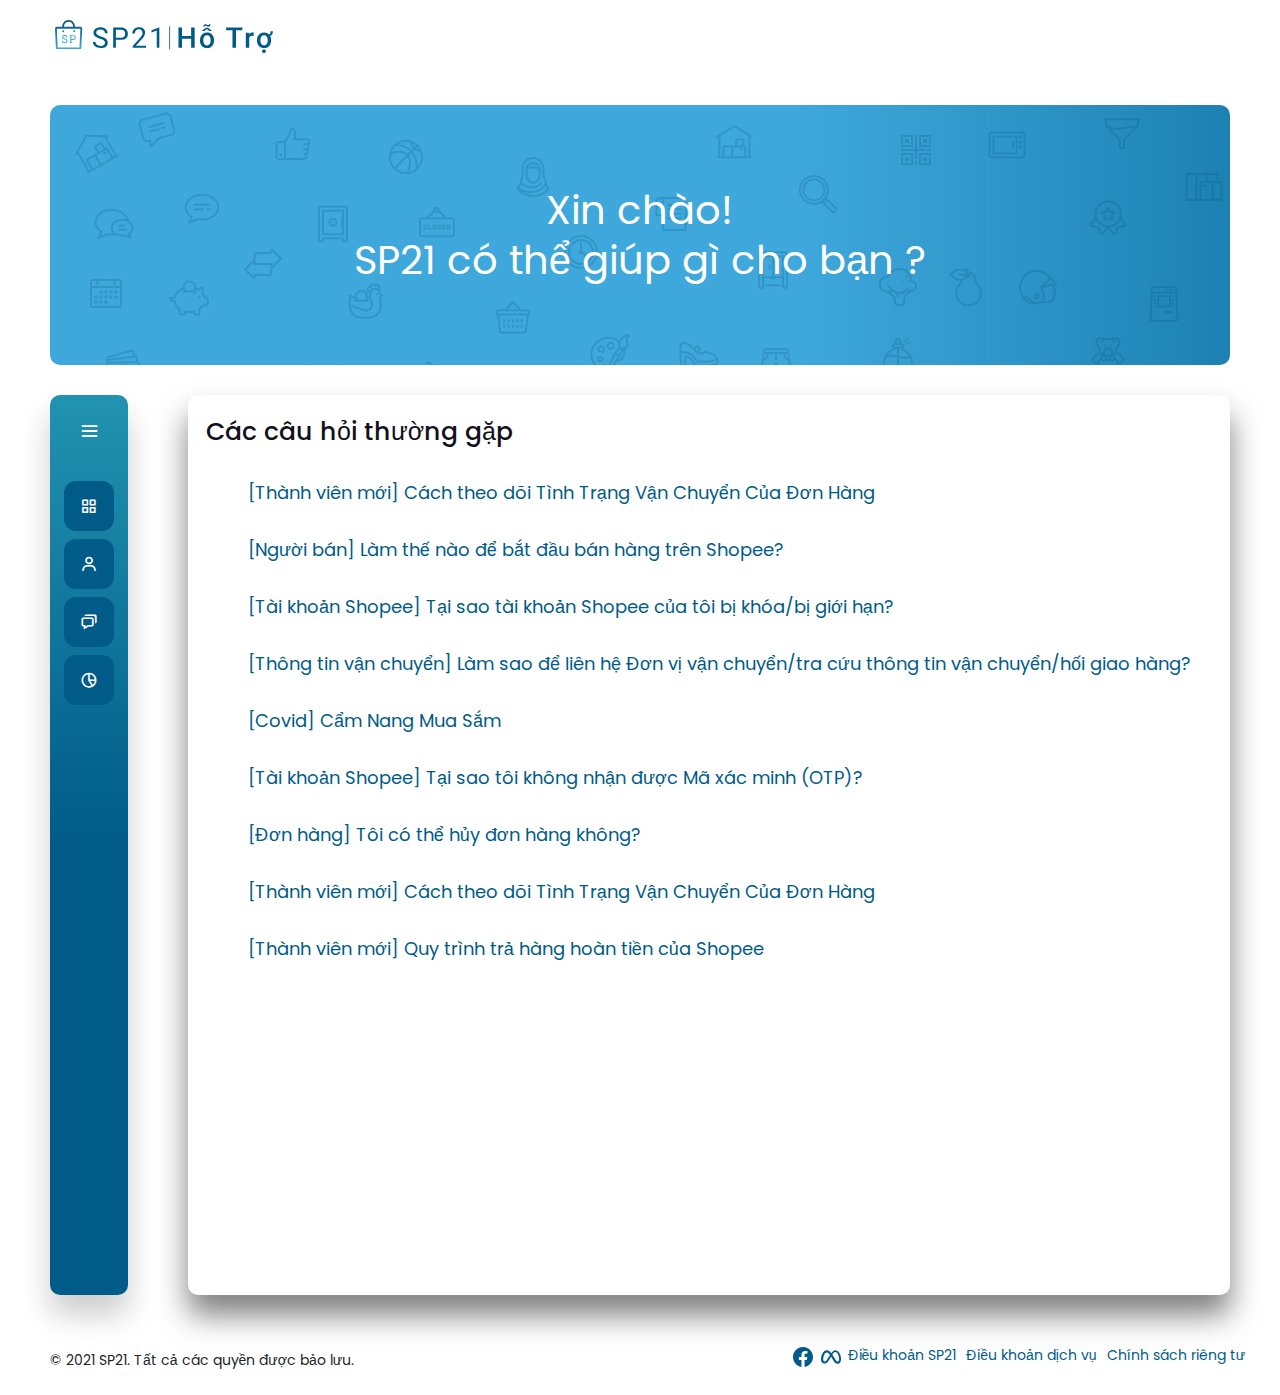
<file: index.html>
<!DOCTYPE html>
<html lang="en">
<head>
    <meta charset="UTF-8">
    <meta http-equiv="X-UA-Compatible" content="IE=edge">
    <meta name="viewport" content="width=device-width, initial-scale=1.0">
    <link rel="stylesheet" href="https://maxcdn.bootstrapcdn.com/bootstrap/4.0.0/css/bootstrap.min.css" integrity="sha384-Gn5384xqQ1aoWXA+058RXPxPg6fy4IWvTNh0E263XmFcJlSAwiGgFAW/dAiS6JXm" crossorigin="anonymous">
    <script src="https://code.jquery.com/jquery-3.2.1.slim.min.js" integrity="sha384-KJ3o2DKtIkvYIK3UENzmM7KCkRr/rE9/Qpg6aAZGJwFDMVNA/GpGFF93hXpG5KkN" crossorigin="anonymous"></script>
<script src="https://cdnjs.cloudflare.com/ajax/libs/popper.js/1.12.9/umd/popper.min.js" integrity="sha384-ApNbgh9B+Y1QKtv3Rn7W3mgPxhU9K/ScQsAP7hUibX39j7fakFPskvXusvfa0b4Q" crossorigin="anonymous"></script>
<script src="https://maxcdn.bootstrapcdn.com/bootstrap/4.0.0/js/bootstrap.min.js" integrity="sha384-JZR6Spejh4U02d8jOt6vLEHfe/JQGiRRSQQxSfFWpi1MquVdAyjUar5+76PVCmYl" crossorigin="anonymous"></script>
<link href='https://unpkg.com/boxicons@2.0.7/css/boxicons.min.css' rel='stylesheet'>
 <!-- Icons font CSS-->
 <link href="vendor/mdi-font/css/material-design-iconic-font.min.css" rel="stylesheet" media="all">
 <link href="vendor/font-awesome-4.7/css/font-awesome.min.css" rel="stylesheet" media="all">
 <!-- Font special for pages-->
 <link href="https://fonts.googleapis.com/css?family=Poppins:100,100i,200,200i,300,300i,400,400i,500,500i,600,600i,700,700i,800,800i,900,900i" rel="stylesheet">

 <!-- Vendor CSS-->
 <link href="vendor/select2/select2.min.css" rel="stylesheet" media="all">
 <link href="vendor/datepicker/daterangepicker.css" rel="stylesheet" media="all">
        <!-- Main CSS-->
        <link href="css/main.css" rel="stylesheet" media="all">
    <title>SP21</title>
    <style>
        @import url('https://fonts.googleapis.com/css2?family=Poppins:wght@200;300;400;500;600;700&display=swap');
*{
  margin: 0;
  padding: 0;
  box-sizing: border-box;
  font-family: "Poppins" , sans-serif;
}

/* Header */
header .logo{
    padding: 20px 0 20px 5px;
    display: flex;
}
.logo img {
    width:80%;
}
/* ============ */
/* NAV */
nav{
    margin: 30px 0;
    padding: 0 50px 0 50px;
}
.banner {
    background-image: url('./Group 49.svg');
    background-repeat: no-repeat;
    padding: 80px 0;
    text-align: center;
    border-radius:10px;
}
.banner h1 {
    font-size: 40px;
    margin : auto;
    color: #fff;
    line-height:50px;
}
/*  */
.sidebar{
  left: 0;
  top: 0;
  width: 78px;
  background: rgb(0,91,137);
  background: linear-gradient(0deg, rgba(0,91,137,1) 50%, rgba(33,147,176,1) 100%);
  padding: 6px 14px;
  transition: all 0.5s ease;
  border-radius: 10px;
  box-shadow: rgba(0, 0, 0, 0.2) 0px 20px 30px;
}
.sidebar.open{
  width: 250px;
}
.contain{
    padding: 0 30px 0 50px;
}
.sidebar .logo-details{
  height: 60px;
  display: flex;
  align-items: center;
  position: relative;
}
.sidebar .logo-details .icon{
  opacity: 0;
  transition: all 0.5s ease;
}
.sidebar .logo-details .logo_name{
  color: #fff;
  font-size: 20px;
  font-weight: 600;
  opacity: 0;
  transition: all 0.5s ease;
}
.sidebar.open .logo-details .icon,
.sidebar.open .logo-details .logo_name{
  opacity: 1;
}
.sidebar .logo-details #btn{
  position: absolute;
  top: 50%;
  right: 0;
  transform: translateY(-50%);
  font-size: 22px;
  transition: all 0.4s ease;
  font-size: 23px;
  text-align: center;
  cursor: pointer;
  transition: all 0.5s ease;
}
.sidebar.open .logo-details #btn{
  text-align: right;
}
.sidebar i{
  color: #fff;
  height: 60px;
  min-width: 50px;
  font-size: 28px;
  text-align: center;
  line-height: 60px;
}
.sidebar .nav-list{
  margin-top: 20px;
  height: 100%;
}
.sidebar li{
  position: relative;
  margin: 8px 0;
  list-style: none;
}
.sidebar li .tooltip{
  position: absolute;
  top: -20px;
  left: calc(100% + 15px);
  z-index: 3;
  background: #fff;
  box-shadow: 0 5px 10px rgba(0, 0, 0, 0.3);
  padding: 6px 12px;
  border-radius: 4px;
  font-size: 15px;
  font-weight: 400;
  opacity: 0;
  white-space: nowrap;
  pointer-events: none;
  transition: 0s;
}
.sidebar li:hover .tooltip{
  opacity: 1;
  pointer-events: auto;
  transition: all 0.4s ease;
  top: 50%;
  transform: translateY(-50%);
}
.sidebar.open li .tooltip{
  display: none;
}

.sidebar li a{
  display: flex;
  height: 100%;
  width: 100%;
  border-radius: 12px;
  align-items: center;
  text-decoration: none;
  transition: all 0.4s ease;
  background: #005B89;
}
.sidebar li a:hover{
  background: #FFF;
}
.sidebar li a .links_name{
  color: #fff;
  font-size: 15px;
  font-weight: 400;
  white-space: nowrap;
  opacity: 0;
  pointer-events: none;
  transition: 0.4s;
}
.sidebar.open li a .links_name{
  opacity: 1;
  pointer-events: auto;
}

.sidebar li a:hover {
    transition: all 0.5s ease;
    background: #FFF;
}
.sidebar li a:hover .links_name,
.sidebar li a:hover i {
    color: #005B89;
}
.sidebar li i{
  height: 50px;
  line-height: 50px;
  font-size: 18px;
  border-radius: 12px;
}
.sidebar li.profile{
  position: fixed;
  height: 60px;
  width: 78px;
  left: 0;
  bottom: -8px;
  padding: 10px 14px;
  background: #1d1b31;
  transition: all 0.5s ease;
  overflow: hidden;
}
.sidebar.open li.profile{
  width: 250px;
}
.sidebar li .profile-details{
  display: flex;
  align-items: center;
  flex-wrap: nowrap;
}
.sidebar li img{
  height: 45px;
  width: 45px;
  object-fit: cover;
  border-radius: 6px;
  margin-right: 10px;
}
.sidebar li.profile .name,
.sidebar li.profile .job{
  font-size: 15px;
  font-weight: 400;
  color: #fff;
  white-space: nowrap;
}
.sidebar li.profile .job{
  font-size: 12px;
}
.home-section {
    display: block;
    box-shadow: rgba(0, 0, 0, 0.5) 0px 20px 30px;
    border-radius:10px;
    width: 100%;
    margin: 0 20px 0 60px;
    background: #fff;
    min-height: 100vh;
    top: 0;
    left: 78px;
    transition: all 0.5s ease;
    z-index: 2;
}
.sidebar.open ~ .home-section{
  width: calc(100% - 250px);
}
.home-section .text{
  display: inline-block;
  color: #11101d;
  font-size: 25px;
  font-weight: 500;
  margin: 18px
}
@media (max-width: 420px) {
  .sidebar li .tooltip{
    display: none;
  }
}
.container__helpbox{
    display: flex;
}
@media only screen and (min-aspect-ratio: 4 / 3) and (min-width: 48em), only screen and (min-width: 64.0625em){
.pc-footer__container {
    border-top: 1px solid #eee;
    padding: 30px 0 0 0;
    margin-top: 30px;
}
}
/* Footer */
footer{
    margin-top: 30px;
    padding: 20px 0;
}
.footer__content{
    display: flex;
    justify-content: space-between;
}
.footer__text{
    margin: auto 0;
}
.footer__text p{
    font-size: 14px;
}
.pc-footer__item{
    display: flex;
}
.pc-footer__right-border a{
    color: #005B89;
    font-size: 14px;
}
.pc-footer__right-border{
    margin: 0 5px;
}

/*  */
.question_content{
  padding: 10px 10px 10px 60px;
}
ul {
  list-style-type: none;
  margin: 0;
  padding: 0;
}
li{
  margin-bottom: 30px;
}
li a {
  color: #005B89;
  font-size:18px;

}
li a:hover{
  text-decoration: none;
}
.security-section,.services-section,.return-section{
  display: none;
  box-shadow: rgba(0, 0, 0, 0.5) 0px 20px 30px;
    border-radius:10px;
    width: 100%;
    margin: 0 20px 0 60px;
    background: #fff;
    min-height: 100vh;
    top: 0;
    left: 78px;
    transition: all 0.5s ease;
    z-index: 10;
}

input[type="radio"] 
{ display: none; } 
input[type="radio"] + label 
{ font-weight: 400; font-size: 14px; } 
input[type="radio"] + label span { 
  display: inline-block; 
  width: 18px; height: 18px; 
  margin: -2px 10px 0 0; 
  vertical-align: middle; 
  cursor: pointer; -moz-border-radius: 50%; 
  border-radius: 50%; 
  border: 3px solid #ffffff; } 
input[type="radio"] + label span 
{ background-color: #fff; } 
input[type="radio"]:checked + label { color: #333; font-weight: 700; } 
input[type="radio"]:checked + label span { background-color: #ff8800; border: 2px solid #ffffff; box-shadow: 2px 2px 2px rgba(0,0,0,.1); } input[type="radio"] + label span, input[type="radio"]:checked + label span { -webkit-transition: background-color 0.24s linear; -o-transition: background-color 0.24s linear; -moz-transition: background-color 0.24s linear; transition: background-color 0.24s linear; }
.switch {
    position: absolute;
    margin-top: -10px;
    margin-left: -6% ;
    width: 90px;
    height: 36px;
    text-align: center;
    background: #00bc9c;
    transition: all 0.2s ease;
    border-radius: 8px;
  }
  .switch span {
    position: absolute;
    width: 12px;
    height: 2px;
    top: 50%;
    left: 52%;
    margin: -2px 0px 0px -4px;
    background: #fff;
    display: block;
    transform: rotate(-45deg);
    transition: all 0.2s ease;
  }
  .switch span:after {
    content: "";
    display: block;
    position: absolute;
    width: 2px;
    height: 6px;
    margin-top: -6px;
    background: #fff;
    transition: all 0.2s ease;
  }
  input[type=radio] {
    display: none;
  }
  .switch label {
    cursor: pointer;
    color: rgba(0,0,0,0.2);
    width: 60px;
    line-height: 38px;
    transition: all 0.2s ease;
  }
  label[for=yes] {
    position: absolute;
    left: -6px;
    font-size: 11px;
  }
  label[for=no] {
    position: absolute;
    right: -6px;
    font-size: 11px;
  }
  #no:checked ~ .switch {
    background: #eb4f37;
  }
  #no:checked ~ .switch span {
    background: #fff;
    margin-left: -8px;
  }
  #no:checked ~ .switch span:after {
    background: #fff;
    height: 12px;
    margin-top: -5px;
    margin-left: 5px;
  }
  #yes:checked ~ .switch label[for=yes] {
    color: #fff;
  }
  #no:checked ~ .switch label[for=no] {
    color: #fff;
  }
.btn--blue{
  background-color: rgb(0,91,137);
}
</style>
</head>
<body>
    <header>
        <div class="contain">
            <div class="logo">
                <a href="/">
                    <img src="./logo.svg" alt="">
                </a>
            </div>
        </div>
    </header>
    <nav>
        <div class="banner">
            <h1>Xin chào! <br>SP21 có thể giúp gì cho bạn ?</h1>
        </div>
    </nav>
    <container>
        <div class="contain">
            <div class="container__helpbox">
                <div class="sidebar">
                    <div class="logo-details">
                    <i class='bx bxl-c-plus-plus icon'></i>
                        <div class="logo_name">S P 2 1</div>
                    <i class='bx bx-menu' id="btn" ></i>
                    </div>
                    <ul class="nav-list">
                    <li class="menu_item active">
                        <a href="/">
                        <i class='bx bx-grid-alt'></i>
                        <span class="links_name">Dashboard</span>
                        </a>
                        <span class="tooltip">Dashboard</span>
                    </li>
                    <li class="menu_item choice_rt">
                    <a href="#">
                        <i class='bx bx-user' ></i>
                        <span class="links_name">Đổi Trả</span>
                    </a>
                    <span class="tooltip">Đổi Trả</span>
                    </li>
                    <li class="menu_item">
                    <a href="#">
                        <i class='bx bx-chat' ></i>
                        <span class="links_name">Nhắn tin</span>
                    </a>
                    <span class="tooltip">Nhắn tin</span>
                    </li>
                    <li class="menu_item">
                    <a href="#">
                        <i class='bx bx-pie-chart-alt-2' ></i>
                        <span class="links_name">Feedback</span>
                    </a>
                    <span class="tooltip">Feedback</span>
                    </li>
                    </ul>
                </div>
                <section class="home-section " >
                    <div class="text">Các câu hỏi thường gặp </div>
                    <div class="question_content">
                      <ul>
                        <li>
                          <a href="">
                            [Thành viên mới] Cách theo dõi Tình Trạng Vận Chuyển Của Đơn Hàng
                          </a>
                        </li>
                        <li>
                          <a href="">
                            [Người bán] Làm thế nào để bắt đầu bán hàng trên Shopee?
                          </a>
                        </li>
                        <li>
                          <a href="">
                            [Tài khoản Shopee] Tại sao tài khoản Shopee của tôi bị khóa/bị giới hạn?
                          </a>
                        </li>
                        <li>
                          <a href="">
                            [Thông tin vận chuyển] Làm sao để liên hệ Đơn vị vận chuyển/tra cứu thông tin vận chuyển/hối giao hàng?
                          </a>
                        </li>
                        <li>
                          <a href="">
                            [Covid] Cẩm Nang Mua Sắm
                          </a>
                        </li>
                        <li>
                          <a href="">
                            [Tài khoản Shopee] Tại sao tôi không nhận được Mã xác minh (OTP)?
                          </a>
                        </li>
                        <li>
                          <a href="">
                            [Đơn hàng] Tôi có thể hủy đơn hàng không?
                          </a>
                        </li>
                        <li>
                          <a href="">
                            [Thành viên mới] Cách theo dõi Tình Trạng Vận Chuyển Của Đơn Hàng
                          </a>
                        </li>
                        <li>
                          <a href="">
                            [Thành viên mới] Quy trình trả hàng hoàn tiền của Shopee
                          </a>
                        </li>

                      </ul>
                    </div>
                </section>
                <section class="security-section" >
                  <div class="container content">
                    <div id="title" style="text-align: center; font-size: 28px; margin: 20px 0 30px 0;">CHÍNH SÁCH BẢO MẬT</div>
                    <h1  style="text-align:center;margin-left:0in;">
                    </h1>
                <p>
              <span style="font-size:10px;">
              </span></p><p class="MsoNormal" style="text-align:justify;">
                <b>1.
            GIỚI THIỆU</b>
              </p>
              <p class="MsoNormal" style="text-align:justify;">
                1.1. Chào mừng bạn đến với nền tảng Shopee.vn
            (bao gồm website và ứng dụng di động Shopee) được được vận hành bởi Công ty
            TNHH Shopee và các công ty liên kết (gọi riêng và gọi chung là,
            "Shopee", "chúng tôi", hay "của chúng tôi").
              </p>
              <p class="MsoNormal" style="text-align:justify;">
                1.2 "Dữ Liệu Cá Nhân" hay "dữ liệu
            cá nhân" có nghĩa là dữ liệu, dù đúng hay không, về một cá nhân mà thông
            qua đó có thể được xác định được danh tính, hoặc từ dữ liệu đó và thông tin
            khác mà một tổ chức có hoặc có khả năng tiếp cận. Các ví dụ thường gặp về dữ liệu
            cá nhân có thể gồm có tên, số chứng minh nhân dân và thông tin liên hệ.
              </p>
              <p class="MsoNormal" style="text-align:justify;">
                1.3 Bằng việc sử dụng Các Dịch Vụ, đăng ký một
            tài khoản với chúng tôi hoặc truy cập Nền tảng, bạn xác nhận và đồng ý rằng bạn
            chấp nhận các phương pháp, yêu cầu, và/hoặc chính sách được mô tả trong Chính
            sách bảo mật này, và theo đây bạn đồng ý cho phép chúng tôi thu thập, sử dụng,
            tiết lộ và/hoặc xử lý dữ liệu cá nhân của bạn như mô tả trong đây. 
              </p>
              <p class="MsoNormal" style="text-align:justify;">
                1.4. Chính sách này áp dụng cùng với các thông
            báo, điều khoản hợp đồng, điều khoản chấp thuận khác áp dụng liên quan đến việc
            chúng tôi thu thập, lưu trữ, sử dụng, tiết lộ và/hoặc xử lý dữ liệu cá nhân của
            bạn và không nhằm ghi đè những thông báo hoặc các điều khoản đó trừ khi chúng
            tôi có tuyên bố ràng khác.
              </p>
              <p class="MsoNormal" style="text-align:justify;">
                1.5. Chính sách này được áp dụng cho cả Người
            bán và Người mua đang sử dụng Dịch vụ trừ khi có tuyên bố rõ ràng ngược lại.
              </p>
              <p class="MsoNormal" style="text-align:justify;">
                <b></b>
              </p>
              <p class="MsoNormal" style="text-align:justify;">
                <b>2.</b>&nbsp;<b>KHI
            NÀO SHOPEE SẼ THU THẬP DỮ LIỆU CÁ NHÂN?</b>
              </p>
              <p class="MsoNormal" style="text-align:justify;">
                2.1. Chúng tôi sẽ/có thể thu thập dữ liệu cá
            nhân về bạn:
              </p>
              <p class="MsoNormal" style="margin-left:.5in;text-align:justify;text-indent:-.25in;background:white;">
                ●&nbsp;&nbsp;&nbsp;&nbsp;&nbsp;&nbsp;&nbsp;
            khi bạn đăng ký và/hoặc sử dụng Các Dịch
            Vụ hoặc Nền tảng của chúng tôi, hoặc mở một tài khoản với chúng tôi;
              </p>
              <p class="MsoNormal" style="margin-left:.5in;text-align:justify;text-indent:-.25in;background:white;">
                ●&nbsp;&nbsp;&nbsp;&nbsp;&nbsp;&nbsp;&nbsp;
            khi bạn gửi bất kỳ biểu mẫu nào, bao gồm
            đơn đăng ký hoặc các mẫu đơn khác liên quan đến bất kỳ sản phẩm và dịch vụ nào
            của chúng tôi, bằng hình thức trực tuyến hay dưới hình thức khác;
              </p>
              <p class="MsoNormal" style="margin-left:.5in;text-align:justify;text-indent:-.25in;background:white;">
                ●&nbsp;&nbsp;&nbsp;&nbsp;&nbsp;&nbsp;&nbsp;
            khi bạn ký kết bất kỳ thỏa thuận nào hoặc
            cung cấp các tài liệu hoặc thông tin khác liên quan đến tương tác giữa bạn với
            chúng tôi, hoặc khi bạn sử dụng các sản phẩm và dịch vụ của chúng tôi;
              </p>
              <p class="MsoNormal" style="margin-left:.5in;text-align:justify;text-indent:-.25in;background:white;">
                ●&nbsp;&nbsp;&nbsp;&nbsp;&nbsp;&nbsp;&nbsp;
            khi bạn tương tác với chúng tôi, chẳng hạn
            như thông qua các cuộc gọi điện thoại (có thể được ghi âm lại), thư từ, fax, gặp
            gỡ trực tiếp, các nền ứng dụng truyền thông xã hội và email;
              </p>
              <p class="MsoNormal" style="margin-left:.5in;text-align:justify;text-indent:-.25in;background:white;">
                ●&nbsp;&nbsp;&nbsp;&nbsp;&nbsp;&nbsp;&nbsp;
            khi bạn sử dụng các dịch vụ điện tử của
            chúng tôi, hoặc tương tác với chúng tôi qua Nền tảng hoặc Trang Web hoặc Các Dịch
            Vụ của chúng tôi. Trường hợp này bao gồm thông qua tập tin cookie mà chúng tôi
            có thể triển khai khi bạn tương tác với các Nền tảng hoặc Trang Web của chúng
            tôi;
              </p>
              <p class="MsoNormal" style="margin-left:.5in;text-align:justify;text-indent:-.25in;background:white;">
                ●&nbsp;&nbsp;&nbsp;&nbsp;&nbsp;&nbsp;&nbsp;
            khi bạn cấp quyền trên thiết bị của bạn để
            chia sẻ thông tin với ứng dụng hoặc Nền tảng của chúng tôi
              </p>
              <p class="MsoNormal" style="margin-left:.5in;text-align:justify;text-indent:-.25in;background:white;">
                ●&nbsp;&nbsp;&nbsp;&nbsp;&nbsp;&nbsp;&nbsp;
            Khi bạn liên kết tài khoản Shopee với tài
            khoản mạng xã hội của bạn hoặc các tài khoản bên ngoài khác hoặc sử dụng các
            tính năng mạng xã hội khác, phù hợp với các chính sách của nhà cung cấp
              </p>
              <p class="MsoNormal" style="margin-left:.5in;text-align:justify;text-indent:-.25in;">
                ●&nbsp;&nbsp;&nbsp;&nbsp;&nbsp;&nbsp;&nbsp;
            khi
            bạn thực hiện các giao dịch thông qua Dịch vụ của chúng tôi;
              </p>
              <p class="MsoNormal" style="margin-left:.5in;text-align:justify;text-indent:-.25in;">
                ●&nbsp;&nbsp;&nbsp;&nbsp;&nbsp;&nbsp;&nbsp;
            khi
            bạn cung cấp ý kiến phản hồi hoặc gửi khiếu nại cho chúng tôi;
              </p>
              <p class="MsoNormal" style="margin-left:.5in;text-align:justify;text-indent:-.25in;background:white;">
                ●&nbsp;&nbsp;&nbsp;&nbsp;&nbsp;&nbsp;&nbsp;
            khi bạn đăng ký tham gia một cuộc thi; hoặc
              </p>
              <p class="MsoNormal" style="margin-left:.5in;text-align:justify;text-indent:-.25in;">
                ●&nbsp;&nbsp;&nbsp;&nbsp;&nbsp;&nbsp;&nbsp;
            khi
            bạn gửi dữ liệu cá nhân của bạn cho chúng tôi vì bất kỳ lý do gì.
              </p>
              <p class="MsoNormal" style="text-align:justify;">
                Các trường hợp trên không nhằm mục đích liệt kê
            đầy đủ các trường hợp và chỉ đưa ra một số trường hợp phổ biến về thời điểm dữ
            liệu cá nhân của bạn có thể bị thu thập
              </p>
              <p class="MsoNormal" style="text-align:justify;">
                <b></b>
              </p>
                </div>
                </section>
                <section class="services-section">
                  <div class="container content">
                    <div id="title">ĐIỀU KHOẢN DỊCH VỤ</div>
                      <p>
                        <br>
                      </p>
                      <p>
                        <br>
                      </p>
                      <p class="MsoNormal" style="background:white;">
                        <b><span style="color:#000000;">1.&nbsp;&nbsp;&nbsp;&nbsp;&nbsp;&nbsp;&nbsp;&nbsp;
                      GIỚI THIỆU</span></b> 
                      </p>
                      <p class="MsoNormal" style="margin-left:.5in;text-align:justify;text-indent:-.5in;background:white;">
                        <span style="color:#000000;">1.1&nbsp;&nbsp;&nbsp;&nbsp;&nbsp;&nbsp; Chào mừng bạn
                      đến với sàn giao dịch thương mại điện tử Shopee qua giao diện website hoặc ứng
                      dụng di động (“Trang Shopee”). Trước khi sử dụng Trang Shopee hoặc tạo tài
                      khoản Shopee (“Tài Khoản”), vui lòng đọc kỹ các&nbsp;</span><b><span style="color:#000000;">Điều Khoản Dịch
                      Vụ&nbsp;</span></b><span style="color:#000000;">dưới đây và&nbsp;</span><b><span style="color:#000000;">Quy Chế Hoạt Động Sàn Giao Dịch Thương Mại Điện
                      Tử Shopee</span></b><span style="color:#000000;">&nbsp;để hiểu rõ quyền lợi và nghĩa vụ hợp pháp của mình đối với
                      Công ty TNHH Shopee và các công ty liên kết và công ty con của Shopee (sau đây
                      được gọi riêng là “Shopee”, gọi chung là “chúng tôi”, “của chúng tôi”).</span> 
                      </p>
                      <p class="MsoNormal" style="margin-left:.5in;text-align:justify;text-indent:-.5in;background:white;">
                        <span style="color:#000000;">1.2&nbsp;&nbsp;&nbsp;&nbsp;&nbsp;&nbsp; Dịch Vụ bao
                      gồm dịch vụ sàn giao dịch trực tuyến kết nối người tiêu dùng với nhau nhằm mang
                      đến cơ hội kinh doanh giữa người mua (“Người Mua”) và người bán (“Người Bán”)
                      (gọi chung là “bạn”, “Người Sử Dụng” hoặc “Các Bên”).</span> 
                      </p>
                      <p class="MsoNormal" style="margin-left:.5in;text-align:justify;text-indent:-.5in;background:white;">
                        <span style="color:#000000;">1.3&nbsp;&nbsp;&nbsp;&nbsp;&nbsp;&nbsp; Trước khi trở
                      thành Người Sử Dụng của Trang Shopee, bạn cần đọc và chấp nhận mọi điều khoản
                      và điều kiện được quy định trong, và dẫn chiếu đến, Điều Khoản Dịch Vụ này và
                      Chính Sách Bảo Mật được dẫn chiếu theo đây.</span> 
                      </p>
                      <p class="MsoNormal" style="margin-left:.5in;text-align:justify;text-indent:-.5in;background:white;">
                        <span style="color:#000000;">1.4&nbsp;&nbsp;&nbsp;&nbsp;&nbsp;&nbsp; Shopee bảo
                      lưu quyền thay đổi, chỉnh sửa, tạm ngưng hoặc chấm dứt tất cả hoặc bất kỳ phần
                      nào của Trang Shopee hoặc Dịch Vụ vào bất cứ thời điểm nào theo qui định pháp
                      luật. Phiên Bản thử nghiệm của Dịch Vụ hoặc tính năng của Dịch Vụ có thể không
                      hoàn toàn giống với phiên bản cuối cùng.</span> 
                      </p>
                      <p class="MsoNormal" style="margin-left:.5in;text-align:justify;text-indent:-.5in;background:white;">
                        <span style="color:#000000;">1.5&nbsp;&nbsp;&nbsp;&nbsp;&nbsp;&nbsp; Shopee bảo
                      lưu quyền từ chối yêu cầu mở Tài Khoản hoặc các truy cập của bạn tới Trang
                      Shopee hoặc Dịch Vụ theo quy định pháp luật và Điều khoản dịch vụ.</span> 
                      </p>
                      <p class="MsoNormal" style="text-align:justify;background:white;">
                        <span style="color:#000000;">BẰNG VIỆC SỬ DỤNG DỊCH VỤ HAY TẠO TÀI
                      KHOẢN TẠI SHOPEE, BẠN ĐÃ CHẤP NHẬN VÀ ĐỒNG Ý VỚI NHỮNG ĐIỀU KHOẢN DỊCH VỤ NÀY
                      VÀ CHÍNH SÁCH BỔ SUNG ĐƯỢC DẪN CHIẾU THEO ĐÂY.</span> 
                        </p>
                      <p class="MsoNormal" style="text-align:justify;background:white;">
                        <b><span style="color:#000000;">&nbsp;</span></b> 
                      </p>
                      <p class="MsoNormal" style="text-align:justify;background:white;">
                        <b><span style="color:#000000;">2.&nbsp;&nbsp;&nbsp;&nbsp;&nbsp;&nbsp;&nbsp;&nbsp;
                      QUYỀN RIÊNG TƯ</span></b> 
                      </p>
                      <p class="MsoNormal" style="margin-left:.5in;text-align:justify;text-indent:-.5in;background:white;">
                        <span style="color:#000000;">2.1&nbsp;&nbsp;&nbsp;&nbsp;&nbsp;&nbsp; Shopee coi
                      trọng việc bảo mật thông tin của bạn. Để bảo vệ quyền lợi người dùng, Shopee
                      cung cấp Chính Sách Bảo Mật tại Shopee.vn để giải thích chi tiết các hoạt động
                      bảo mật của Shopee. Vui lòng tham khảo Chính Sách Bảo Mật để biết cách thức
                      Shopee thu thập và sử dụng thông tin liên quan đến Tài Khoản và/hoặc việc sử
                      dụng Dịch Vụ của Người Sử Dụng (“Thông Tin Người Sử Dụng”). Điều Khoản Dịch Vụ
                      này có liên quan mật thiết với Chính Sách Bảo Mật. Bằng cách sử dụng Dịch Vụ
                      hoặc cung cấp thông tin trên Trang Shopee, Người Sử Dụng:</span> 
                      </p>
                      <p class="MsoNormal" style="margin-left:1.0in;text-indent:-.5in;background:white;">
                        <span style="color:#000000;">a.&nbsp;&nbsp;&nbsp;&nbsp;&nbsp;&nbsp;&nbsp;&nbsp;
                      cho phép Shopee thu thập, sử dụng, công bố và/hoặc xử lý các Nội Dung, dữ liệu
                      cá nhân của bạn và Thông Tin Người Sử Dụng như được quy định trong Chính Sách
                      Bảo Mật;</span> 
                      </p>
                      <p class="MsoNormal" style="margin-left:1.0in;text-align:justify;text-indent:-.5in;background:white;">
                        <span style="color:#000000;">b.&nbsp;&nbsp;&nbsp;&nbsp;&nbsp;&nbsp;&nbsp;&nbsp;
                      đồng ý và công nhận rằng các thông tin được cung cấp trên Trang Shopee sẽ
                      thuộc sở hữu chung của bạn và Shopee; và</span> 
                      </p>
                      <p class="MsoNormal" style="margin-left:1.0in;text-align:justify;text-indent:-.5in;background:white;">
                        <span style="color:#000000;">c.&nbsp;&nbsp;&nbsp;&nbsp;&nbsp;&nbsp;&nbsp;&nbsp; sẽ
                      không, dù là trực tiếp hay gián tiếp, tiết lộ các Thông Tin Người Sử Dụng cho
                      bất kỳ bên thứ ba nào, hoặc bằng bất kỳ phương thức nào cho phép bất kỳ bên thứ
                      ba nào được truy cập hoặc sử dụng Thông Tin Người Dùng của bạn.</span> 
                      </p>
                      <p class="MsoNormal" style="margin-left:.5in;text-align:justify;text-indent:-.5in;background:white;">
                        <span style="color:#000000;">2.2&nbsp;&nbsp;&nbsp;&nbsp;&nbsp;&nbsp; Trường hợp
                      Người Sử Dụng sở hữu dữ liệu cá nhân của Người Sử Dụng khác thông qua việc sử
                      dụng Dịch Vụ (“Bên Nhận Thông Tin”) theo đây đồng ý rằng, mình sẽ (i) tuân thủ
                      mọi qui định pháp luật về bảo vệ an toàn thông tin cá nhân liên quan đến những
                      thông tin đó; (ii) cho phép Người Sử Dụng là chủ sở hữu của các thông thông tin
                      cá nhân mà Bên Nhận Thông Tin thu thập được (“Bên Tiết Lộ Thông Tin”) được phép
                      xóa bỏ thông tin của mình được thu thập từ cơ sở dữ liệu của Bên Nhận Thông
                      Tin; và (iii) cho phép Bên Tiết Lộ Thông Tin rà soát những thông tin đã được
                      thu thập về họ bởi Bên Nhận Thông Tin, phù hợp với hoặc theo yêu cầu của các
                      qui định pháp luật hiện hành.</span> 
                      </p>
                      <p class="MsoNormal" style="text-align:justify;background:white;">
                        <b><span style="color:#000000;">&nbsp;</span></b> 
                      </p>
                      <p class="MsoNormal" style="text-align:justify;background:white;">
                        <b><span style="color:#000000;">3.&nbsp;&nbsp;&nbsp;&nbsp;&nbsp;&nbsp;&nbsp;&nbsp;
                      GIỚI HẠN TRÁCH NHIỆM</span></b> 
                      </p>
                      <p class="MsoNormal" style="margin-left:.5in;text-align:justify;text-indent:-.5in;background:white;">
                        <span style="color:#000000;">3.1&nbsp;&nbsp;&nbsp;&nbsp;&nbsp;&nbsp; Shopee trao
                      cho Người Sử Dụng quyền phù hợp để truy cập và sử dụng các Dịch Vụ theo các
                      điều khoản và điều kiện được quy định trong Điều Khoản Dịch Vụ này. Tất cả các
                      Nội Dung, thương hiệu, nhãn hiệu dịch vụ, tên thương mại, biểu tượng và tài sản
                      sở hữu trí tuệ khác độc quyền (“Tài Sản Sở Hữu Trí Tuệ”) hiển thị trên Trang
                      Shopee đều thuộc sở hữu của Shopee và bên sở hữu thứ ba, nếu có. </span> 
                      </p>
                      <p class="MsoNormal" style="margin-left:.5in;text-align:justify;text-indent:-.5in;background:white;">
                        <span style="color:#000000;">3.2&nbsp;&nbsp;&nbsp;&nbsp;&nbsp;&nbsp; Shopee cho
                      phép kết nối từ website Người Sử Dụng đến Trang Shopee, với điều kiện website
                      của Người Sử Dụng không được hiểu là bất kỳ việc xác nhận hoặc liên quan nào
                      đến Shopee.</span> 
                        </p>
                </div>
                </section>
                <section class="return-section">
                  <div class="card card-4">
                    <div class="card-body">
                        <h2 class="title">Product Return</h2>
                        <form method="POST">
                          <h4 style="margin-bottom: 20px">1. Order information</h4>
                            <div class="row row-space">
                                <div class="col-md-6 col-xs-12">
                                    <div class="input-group">
                                        <label class="label">first name</label>
                                        <input class="input--style-4" type="text" name="first_name">
                                    </div>
                                </div>
                                <div class="col-md-6 col-xs-12">
                                    <div class="input-group">
                                        <label class="label">last name</label>
                                        <input class="input--style-4" type="text" name="last_name">
                                    </div>
                                </div>
                            </div>
                            <div class="row row-space">
                              <div class="col-md-6 col-xs-12">
                                  <div class="input-group">
                                      <label class="label">E-Mail</label>
                                      <input class="input--style-4" type="email" name="email">
                                  </div>
                              </div>
                              <div class="col-md-6 col-xs-12">
                                  <div class="input-group">
                                      <label class="label">Telephone</label>
                                      <input class="input--style-4" type="tel" name="telephone">
                                  </div>
                              </div>
                          </div>
                            <div class="row row-space">
                                <div class="col-md-4 col-xs-3">
                                    <div class="input-group">
                                        <label class="label">Birthday</label>
                                        <div class="input-group-icon input-group">
                                            <input class="input--style-4 js-datepicker" type="text" name="birthday">
                                            <i class="zmdi zmdi-calendar-note input-icon js-btn-calendar"></i>
                                        </div>
                                    </div>
                                </div>
                                <div class="col-md-2 col-xs-0 "></div>

                                <div class="col-md-6 col-xs-3">
                                  <div class="input-group">
                                      <label class="label">Order ID</label>
                                      <div class="input-group">
                                          <input class="input--style-4" type="text" name="order_id">
                                      </div>
                                  </div>
                                </div>
                            </div>
                            <div class="row">
                                <div class="col-6">
                                    <div class="input-group">
                                        <label class="label">Phone Number</label>
                                        <input class="input--style-4" type="text" name="phone">
                                    </div>
                                </div>
                            </div>
                          <h4 style="margin-bottom: 20px">2. Product information</h4>
                          <div class="row row-space">
                            <div class="col-md-6 col-xs-12">
                                <div class="input-group">
                                    <label class="label">Product name</label>
                                    <input class="input--style-4" type="text" name="product_name">
                                </div>
                            </div>
                            <div class="col-md-6 col-xs-12">
                                <div class="input-group">
                                    <label class="label">Product code</label>
                                    <input class="input--style-4" type="text" name="product_code">
                                </div>
                            </div>
                          </div>
                          <div class="row">
                            <div class="col-4">
                                <div class="input-group">
                                    <label class="label">Quantity</label>
                                    <input class="input--style-4" type="number" name="quantity">
                                </div>
                            </div>
                          </div>
                          <h5 style="margin-bottom: 20px; font-size: 16px">Reasons of Return</h5>
                          <div style="margin-left : 40px" class="row">
                          <div class="col-12"> 
                            <input id="option-one" name="radio" value="one" checked="checked" type="radio"> 
                            <label for="option-one"> 
                              <span></span> Dead On Arrival
                            </label> 
                          </div> 
                          <div class="col-12"> 
                            <input id="option-two" name="radio" value="two" type="radio"> 
                            <label for="option-two"> <span></span> Faulty, please supply details
                            </label> 
                          </div>
                          <div class="col-12"> 
                            <input id="option-three" name="radio" value="three" type="radio"> 
                            <label for="option-three"> <span></span> Order error
                            </label> 
                          </div>
                          <div class="col-12"> 
                            <input id="option-four" name="radio" value="four" type="radio"> 
                            <label for="option-four"> <span></span> Others, please supply details
                            </label> 
                          </div>
                          <div class="col-12"> 
                            <input id="option-five" name="radio" value="five" type="radio"> 
                            <label for="option-five"> <span></span> Received wrong Item
                            </label> 
                          </div>
                        </div>
                        <div style=" margin-top: 20px" class="row">
                          <div  class="col-md-3 col-xs-12">
                            <h5 style="font-size:16px">Product is opened? </h5>
                          </div>
                          <div class="col-md-6 toggle-radio">
                            <input type="radio" name="rdo" id="yes" checked>
                            <input type="radio" name="rdo" id="no">
                            <div class="switch">
                              <label for="yes">Yes</label>
                              <label for="no">No</label>
                              <span></span>
                            </div>
                          </div>
                        </div>
                        <div class="row form-group">
                          <div class="col-12">
                            <label style="font-size:16px; margin:30px 0 20px 0" for="exampleFormControlTextarea1">Faulty or other details</label>
                            <textarea placeholder="Faulty or other details" class="form-control col-12" id="exampleFormControlTextarea1" rows="4"></textarea>
                          </div>
                        </div>
                            <div style=" margin-top: 20px;"
                            class="p-t-15">
                                <button class="btn btn--radius-2 btn--blue" type="submit">Submit</button>
                            </div>
                        </form>
                    </div>
                </div>
                </section>
            </div>
        </div>
    </container>
    <footer>
        <div class="contain">
        <div class="footer__content">
            <div class="footer__text">
                <p>© 2021 SP21. Tất cả các quyền được bảo lưu.</p>
            </div>
            <div class="footer__contact">
                <div class="pc-footer__item" >
                    <div class="pc-footer__social-buttons" >
                        <a href="#" >
                            <svg class="img_icon" xmlns="http://www.w3.org/2000/svg" width="24" height="24" viewBox="0 0 24 24" style="fill: #005B89;"><path d="M12.001 2.002c-5.522 0-9.999 4.477-9.999 9.999 0 4.99 3.656 9.126 8.437 9.879v-6.988h-2.54v-2.891h2.54V9.798c0-2.508 1.493-3.891 3.776-3.891 1.094 0 2.24.195 2.24.195v2.459h-1.264c-1.24 0-1.628.772-1.628 1.563v1.875h2.771l-.443 2.891h-2.328v6.988C18.344 21.129 22 16.992 22 12.001c0-5.522-4.477-9.999-9.999-9.999z"></path></svg>
                        </a>
                        <a href="#" >
                            <svg class="img_icon" xmlns="http://www.w3.org/2000/svg" width="24" height="24" viewBox="0 0 24 24" style="fill: #005B89;"><path d="M20.26,7.8a4.82,4.82,0,0,0-3.93-2.44,3.91,3.91,0,0,0-2.54,1.09,10.58,10.58,0,0,0-1.52,1.71,11,11,0,0,0-1.63-1.72A4.39,4.39,0,0,0,7.76,5.36,5,5,0,0,0,3.7,8,11.49,11.49,0,0,0,2,14a7,7,0,0,0,.18,1.64A4.44,4.44,0,0,0,2.71,17a3.23,3.23,0,0,0,3,1.6c1.25,0,2.19-.56,3.3-2A26.4,26.4,0,0,0,11.22,13l.63-1.12c.06-.09.11-.18.16-.27l.15.25,1.79,3A14.77,14.77,0,0,0,16,17.63a3.38,3.38,0,0,0,2.55,1,3,3,0,0,0,2.54-1.23,2.2,2.2,0,0,0,.18-.28,4.1,4.1,0,0,0,.31-.63l.12-.35A6.53,6.53,0,0,0,22,15,9,9,0,0,0,22,14,11.15,11.15,0,0,0,20.26,7.8ZM10.14,11.36c-.64,1-1.57,2.51-2.37,3.61-1,1.37-1.51,1.51-2.07,1.51a1.29,1.29,0,0,1-1.15-.66,3.3,3.3,0,0,1-.39-1.7A9.74,9.74,0,0,1,5.54,9,2.8,2.8,0,0,1,7.73,7.53,3,3,0,0,1,10,8.74a14.07,14.07,0,0,1,1,1.31Zm8.42,5.12c-.48,0-.85-.19-1.38-.83A34.87,34.87,0,0,1,14.82,12l-.52-.86c-.36-.61-.71-1.16-1-1.65a2.46,2.46,0,0,1,.17-.27c.94-1.39,1.77-2.17,2.8-2.17a3.12,3.12,0,0,1,2.49,1.66,10.17,10.17,0,0,1,1.37,5.34C20.09,15.36,19.79,16.48,18.56,16.48Z"></path></svg>
                        </a>
                    </div>
                    <!--render facet: 2259:0-->
                    <div class="pc-footer__text pc-footer__right-border" >
                        <a href="#" >Điều khoản SP21</a>
                    </div>
                    <div class="pc-footer__text pc-footer__right-border" >
                        <a class = "choice_sv" href="#" >Điều khoản dịch vụ</a>
                    </div>
                    <div class="pc-footer__text pc-footer__right-border " >
                        <a class ="choice_sc" href="#" >Chính sách riêng tư</a>
                    </div>
                </div>
            </div>
        </div>
    </div>
    </footer>
    <script>
        let sidebar = document.querySelector(".sidebar");
        let closeBtn = document.querySelector("#btn");
      
        closeBtn.addEventListener("click", ()=>{
          sidebar.classList.toggle("open");
          menuBtnChange();//calling the function(optional)
        });

        // following are the code to change sidebar button(optional)
        function menuBtnChange() {
         if(sidebar.classList.contains("open")){
           closeBtn.classList.replace("bx-menu", "bx-menu-alt-right");//replacing the iocns class
         }else {
           closeBtn.classList.replace("bx-menu-alt-right","bx-menu");//replacing the iocns class
         }
        }
        let securityChoice = document.querySelector(".choice_sc");
        let serviceChoice = document.querySelector(".choice_sv");
        let returnProChoice = document.querySelector(".choice_rt");
        console.log(securityChoice);
        let homePage = document.querySelector(".home-section");
        let securityPage = document.querySelector(".security-section");
        let servicePage = document.querySelector(".services-section");
        let returnProPage = document.querySelector(".return-section");
        
        securityChoice.addEventListener("click",function(e){

            homePage.style.display = "none";
            servicePage.style.display = "none";
            returnProPage.style.display = "none";
          securityPage.style.display = "block";
        })
        serviceChoice.addEventListener("click",function(e){
          homePage.style.display = "none";
          securityPage.style.display = "none";
          returnProPage.style.display = "none";
          servicePage.style.display = "block";
        })
        returnProChoice.addEventListener("click",function(e){
          homePage.style.display = "none";
          securityPage.style.display = "none";
          returnProPage.style.display = "block";
          servicePage.style.display = "none";
        })
        
        </script>
            <!-- Jquery JS-->
        <script src="vendor/jquery/jquery.min.js"></script>
        <!-- Vendor JS-->
        <script src="vendor/select2/select2.min.js"></script>
        <script src="vendor/datepicker/moment.min.js"></script>
        <script src="vendor/datepicker/daterangepicker.js"></script>

        <!-- Main JS-->
        <script src="js/global.js"></script>
</body>
</html>
</file>
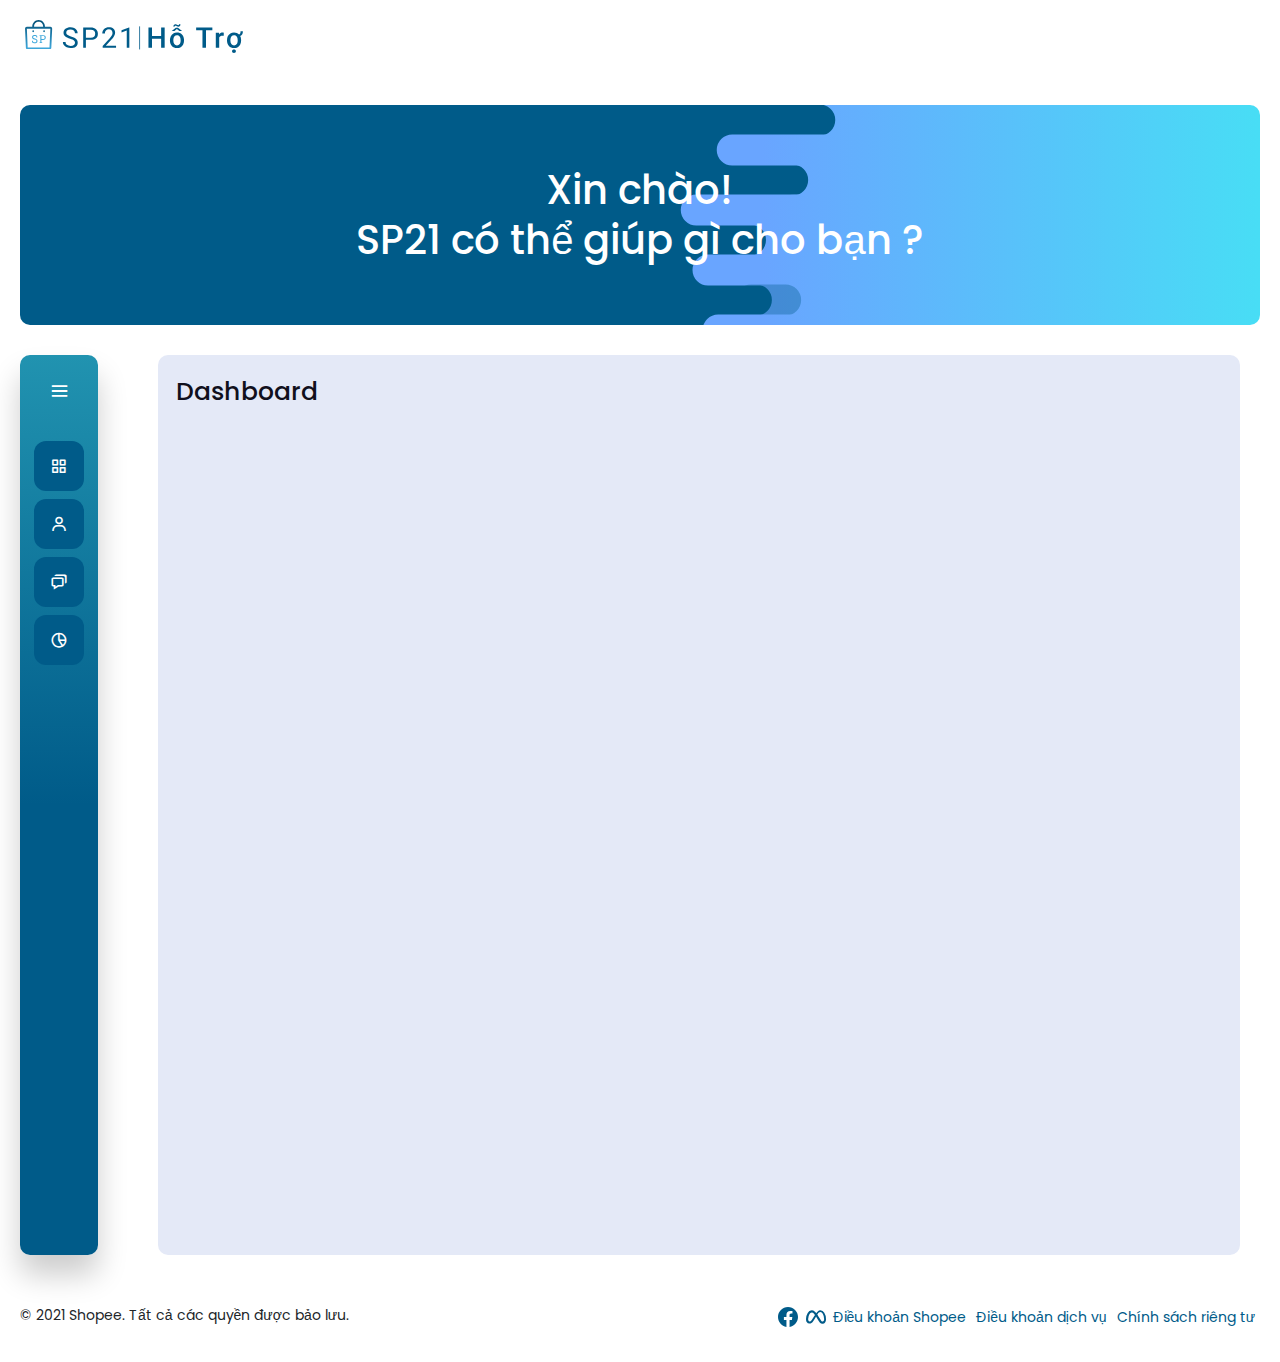
<file: header.html>
<!DOCTYPE html>
<html lang="en">
<head>
    <meta charset="UTF-8">
    <meta http-equiv="X-UA-Compatible" content="IE=edge">
    <meta name="viewport" content="width=device-width, initial-scale=1.0">
    <link rel="stylesheet" href="https://maxcdn.bootstrapcdn.com/bootstrap/4.0.0/css/bootstrap.min.css" integrity="sha384-Gn5384xqQ1aoWXA+058RXPxPg6fy4IWvTNh0E263XmFcJlSAwiGgFAW/dAiS6JXm" crossorigin="anonymous">
    <script src="https://code.jquery.com/jquery-3.2.1.slim.min.js" integrity="sha384-KJ3o2DKtIkvYIK3UENzmM7KCkRr/rE9/Qpg6aAZGJwFDMVNA/GpGFF93hXpG5KkN" crossorigin="anonymous"></script>
<script src="https://cdnjs.cloudflare.com/ajax/libs/popper.js/1.12.9/umd/popper.min.js" integrity="sha384-ApNbgh9B+Y1QKtv3Rn7W3mgPxhU9K/ScQsAP7hUibX39j7fakFPskvXusvfa0b4Q" crossorigin="anonymous"></script>
<script src="https://maxcdn.bootstrapcdn.com/bootstrap/4.0.0/js/bootstrap.min.js" integrity="sha384-JZR6Spejh4U02d8jOt6vLEHfe/JQGiRRSQQxSfFWpi1MquVdAyjUar5+76PVCmYl" crossorigin="anonymous"></script>
<link href='https://unpkg.com/boxicons@2.0.7/css/boxicons.min.css' rel='stylesheet'>

    <title>SP21</title>
    <style>
        @import url('https://fonts.googleapis.com/css2?family=Poppins:wght@200;300;400;500;600;700&display=swap');
*{
  margin: 0;
  padding: 0;
  box-sizing: border-box;
  font-family: "Poppins" , sans-serif;
}

/* Header */
header .logo{
    padding: 20px 0 20px 5px;
    display: flex;
}
.logo img {
    width:80%;
}
/* ============ */
/* NAV */
nav{
    margin: 30px 0;
    padding: 0 20px;
}
.banner {
    background-image: url('./background.svg');
    background-repeat: no-repeat;
    padding: 60px 0;
    text-align: center;
    border-radius:10px;
}
.banner h1 {
    font-size: 40px;
    margin : auto;
    color: #fff;
    line-height:50px;
}
/*  */
.sidebar{
  left: 0;
  top: 0;
  width: 78px;
  background: rgb(0,91,137);
  background: linear-gradient(0deg, rgba(0,91,137,1) 50%, rgba(33,147,176,1) 100%);
  padding: 6px 14px;
  transition: all 0.5s ease;
  border-radius: 10px;
  box-shadow: rgba(0, 0, 0, 0.2) 0px 20px 30px;
}
.sidebar.open{
  width: 250px;
}
.contain{
    padding: 0 20px;
}
.sidebar .logo-details{
  height: 60px;
  display: flex;
  align-items: center;
  position: relative;
}
.sidebar .logo-details .icon{
  opacity: 0;
  transition: all 0.5s ease;
}
.sidebar .logo-details .logo_name{
  color: #fff;
  font-size: 20px;
  font-weight: 600;
  opacity: 0;
  transition: all 0.5s ease;
}
.sidebar.open .logo-details .icon,
.sidebar.open .logo-details .logo_name{
  opacity: 1;
}
.sidebar .logo-details #btn{
  position: absolute;
  top: 50%;
  right: 0;
  transform: translateY(-50%);
  font-size: 22px;
  transition: all 0.4s ease;
  font-size: 23px;
  text-align: center;
  cursor: pointer;
  transition: all 0.5s ease;
}
.sidebar.open .logo-details #btn{
  text-align: right;
}
.sidebar i{
  color: #fff;
  height: 60px;
  min-width: 50px;
  font-size: 28px;
  text-align: center;
  line-height: 60px;
}
.sidebar .nav-list{
  margin-top: 20px;
  height: 100%;
}
.sidebar li{
  position: relative;
  margin: 8px 0;
  list-style: none;
}
.sidebar li .tooltip{
  position: absolute;
  top: -20px;
  left: calc(100% + 15px);
  z-index: 3;
  background: #fff;
  box-shadow: 0 5px 10px rgba(0, 0, 0, 0.3);
  padding: 6px 12px;
  border-radius: 4px;
  font-size: 15px;
  font-weight: 400;
  opacity: 0;
  white-space: nowrap;
  pointer-events: none;
  transition: 0s;
}
.sidebar li:hover .tooltip{
  opacity: 1;
  pointer-events: auto;
  transition: all 0.4s ease;
  top: 50%;
  transform: translateY(-50%);
}
.sidebar.open li .tooltip{
  display: none;
}

.sidebar li a{
  display: flex;
  height: 100%;
  width: 100%;
  border-radius: 12px;
  align-items: center;
  text-decoration: none;
  transition: all 0.4s ease;
  background: #005B89;
}
.sidebar li a:hover{
  background: #FFF;
}
.sidebar li a .links_name{
  color: #fff;
  font-size: 15px;
  font-weight: 400;
  white-space: nowrap;
  opacity: 0;
  pointer-events: none;
  transition: 0.4s;
}
.sidebar.open li a .links_name{
  opacity: 1;
  pointer-events: auto;
}

.sidebar li a:hover {
    transition: all 0.5s ease;
    background: #FFF;
}
.sidebar li a:hover .links_name,
.sidebar li a:hover i {
    color: #005B89;
}
.sidebar li i{
  height: 50px;
  line-height: 50px;
  font-size: 18px;
  border-radius: 12px;
}
.sidebar li.profile{
  position: fixed;
  height: 60px;
  width: 78px;
  left: 0;
  bottom: -8px;
  padding: 10px 14px;
  background: #1d1b31;
  transition: all 0.5s ease;
  overflow: hidden;
}
.sidebar.open li.profile{
  width: 250px;
}
.sidebar li .profile-details{
  display: flex;
  align-items: center;
  flex-wrap: nowrap;
}
.sidebar li img{
  height: 45px;
  width: 45px;
  object-fit: cover;
  border-radius: 6px;
  margin-right: 10px;
}
.sidebar li.profile .name,
.sidebar li.profile .job{
  font-size: 15px;
  font-weight: 400;
  color: #fff;
  white-space: nowrap;
}
.sidebar li.profile .job{
  font-size: 12px;
}
.home-section {
    border-radius:10px;
    width: 100%;
    margin: 0 20px 0 60px;
    background: #E4E9F7;
    min-height: 100vh;
    top: 0;
    left: 78px;
    transition: all 0.5s ease;
    z-index: 2;
}
.sidebar.open ~ .home-section{
  width: calc(100% - 250px);
}
.home-section .text{
  display: inline-block;
  color: #11101d;
  font-size: 25px;
  font-weight: 500;
  margin: 18px
}
@media (max-width: 420px) {
  .sidebar li .tooltip{
    display: none;
  }
}
.container__helpbox{
    display: flex;
}
@media only screen and (min-aspect-ratio: 4 / 3) and (min-width: 48em), only screen and (min-width: 64.0625em){
.pc-footer__container {
    border-top: 1px solid #eee;
    padding: 30px 0 0 0;
    margin-top: 30px;
}
}
/* Footer */
footer{
    margin-top: 30px;
    padding: 20px 0;
}
.footer__content{
    display: flex;
    justify-content: space-between;
}
.footer__text{
    margin: auto 0;
}
.footer__text p{
    font-size: 14px;
}
.pc-footer__item{
    display: flex;
}
.pc-footer__right-border a{
    color: #005B89;
    font-size: 14px;
}
.pc-footer__right-border{
    margin: 0 5px;
}
    </style>
</head>
<body>
    <header>
        <div class="contain">
            <div class="logo">
                <a href="#">
                    <img src="./logo.svg" alt="">
                </a>
            </div>
        </div>
    </header>
    <nav>
        <div class="banner">
            <h1>Xin chào! <br>SP21 có thể giúp gì cho bạn ?</h1>
        </div>
    </nav>
    <container>
        <div class="contain">
            <div class="container__helpbox">
                <div class="sidebar">
                    <div class="logo-details">
                    <i class='bx bxl-c-plus-plus icon'></i>
                        <div class="logo_name">S P 2 1</div>
                    <i class='bx bx-menu' id="btn" ></i>
                    </div>
                    <ul class="nav-list">
                    <li>
                        <a href="#">
                        <i class='bx bx-grid-alt'></i>
                        <span class="links_name">Dashboard</span>
                        </a>
                        <span class="tooltip">Dashboard</span>
                    </li>
                    <li>
                    <a href="#">
                        <i class='bx bx-user' ></i>
                        <span class="links_name">Đổi Trả</span>
                    </a>
                    <span class="tooltip">Đổi Trả</span>
                    </li>
                    <li>
                    <a href="#">
                        <i class='bx bx-chat' ></i>
                        <span class="links_name">Nhắn tin</span>
                    </a>
                    <span class="tooltip">Nhắn tin</span>
                    </li>
                    <li>
                    <a href="#">
                        <i class='bx bx-pie-chart-alt-2' ></i>
                        <span class="links_name">Feedback</span>
                    </a>
                    <span class="tooltip">Feedback</span>
                    </li>
                    </ul>
                </div>
                <section class="home-section">
                    <div class="text">Dashboard</div>
                </section>
            </div>
        </div>
    </container>
    <footer>
        <div class="contain">
        <div class="footer__content">
            <div class="footer__text">
                <p>© 2021 Shopee. Tất cả các quyền được bảo lưu.</p>
            </div>
            <div class="footer__contact">
                <div class="pc-footer__item" >
                    <div class="pc-footer__social-buttons" >
                        <a href="#" >
                            <svg class="img_icon" xmlns="http://www.w3.org/2000/svg" width="24" height="24" viewBox="0 0 24 24" style="fill: #005B89;"><path d="M12.001 2.002c-5.522 0-9.999 4.477-9.999 9.999 0 4.99 3.656 9.126 8.437 9.879v-6.988h-2.54v-2.891h2.54V9.798c0-2.508 1.493-3.891 3.776-3.891 1.094 0 2.24.195 2.24.195v2.459h-1.264c-1.24 0-1.628.772-1.628 1.563v1.875h2.771l-.443 2.891h-2.328v6.988C18.344 21.129 22 16.992 22 12.001c0-5.522-4.477-9.999-9.999-9.999z"></path></svg>
                        </a>
                        <a href="#" >
                            <svg class="img_icon" xmlns="http://www.w3.org/2000/svg" width="24" height="24" viewBox="0 0 24 24" style="fill: #005B89;"><path d="M20.26,7.8a4.82,4.82,0,0,0-3.93-2.44,3.91,3.91,0,0,0-2.54,1.09,10.58,10.58,0,0,0-1.52,1.71,11,11,0,0,0-1.63-1.72A4.39,4.39,0,0,0,7.76,5.36,5,5,0,0,0,3.7,8,11.49,11.49,0,0,0,2,14a7,7,0,0,0,.18,1.64A4.44,4.44,0,0,0,2.71,17a3.23,3.23,0,0,0,3,1.6c1.25,0,2.19-.56,3.3-2A26.4,26.4,0,0,0,11.22,13l.63-1.12c.06-.09.11-.18.16-.27l.15.25,1.79,3A14.77,14.77,0,0,0,16,17.63a3.38,3.38,0,0,0,2.55,1,3,3,0,0,0,2.54-1.23,2.2,2.2,0,0,0,.18-.28,4.1,4.1,0,0,0,.31-.63l.12-.35A6.53,6.53,0,0,0,22,15,9,9,0,0,0,22,14,11.15,11.15,0,0,0,20.26,7.8ZM10.14,11.36c-.64,1-1.57,2.51-2.37,3.61-1,1.37-1.51,1.51-2.07,1.51a1.29,1.29,0,0,1-1.15-.66,3.3,3.3,0,0,1-.39-1.7A9.74,9.74,0,0,1,5.54,9,2.8,2.8,0,0,1,7.73,7.53,3,3,0,0,1,10,8.74a14.07,14.07,0,0,1,1,1.31Zm8.42,5.12c-.48,0-.85-.19-1.38-.83A34.87,34.87,0,0,1,14.82,12l-.52-.86c-.36-.61-.71-1.16-1-1.65a2.46,2.46,0,0,1,.17-.27c.94-1.39,1.77-2.17,2.8-2.17a3.12,3.12,0,0,1,2.49,1.66,10.17,10.17,0,0,1,1.37,5.34C20.09,15.36,19.79,16.48,18.56,16.48Z"></path></svg>
                        </a>
                    </div>
                    <!--render facet: 2259:0-->
                    <div class="pc-footer__text pc-footer__right-border" >
                        <a href="#" >Điều khoản Shopee</a>
                    </div>
                    <div class="pc-footer__text pc-footer__right-border" >
                        <a href="#" >Điều khoản dịch vụ</a>
                    </div>
                    <div class="pc-footer__text pc-footer__right-border" >
                        <a href="#" >Chính sách riêng tư</a>
                    </div>
                </div>
            </div>
        </div>
    </div>
    </footer>
    <script>
        let sidebar = document.querySelector(".sidebar");
        let closeBtn = document.querySelector("#btn");
      
        closeBtn.addEventListener("click", ()=>{
          sidebar.classList.toggle("open");
          menuBtnChange();//calling the function(optional)
        });

        // following are the code to change sidebar button(optional)
        function menuBtnChange() {
         if(sidebar.classList.contains("open")){
           closeBtn.classList.replace("bx-menu", "bx-menu-alt-right");//replacing the iocns class
         }else {
           closeBtn.classList.replace("bx-menu-alt-right","bx-menu");//replacing the iocns class
         }
        }
        </script>
</body>
</html>
</file>
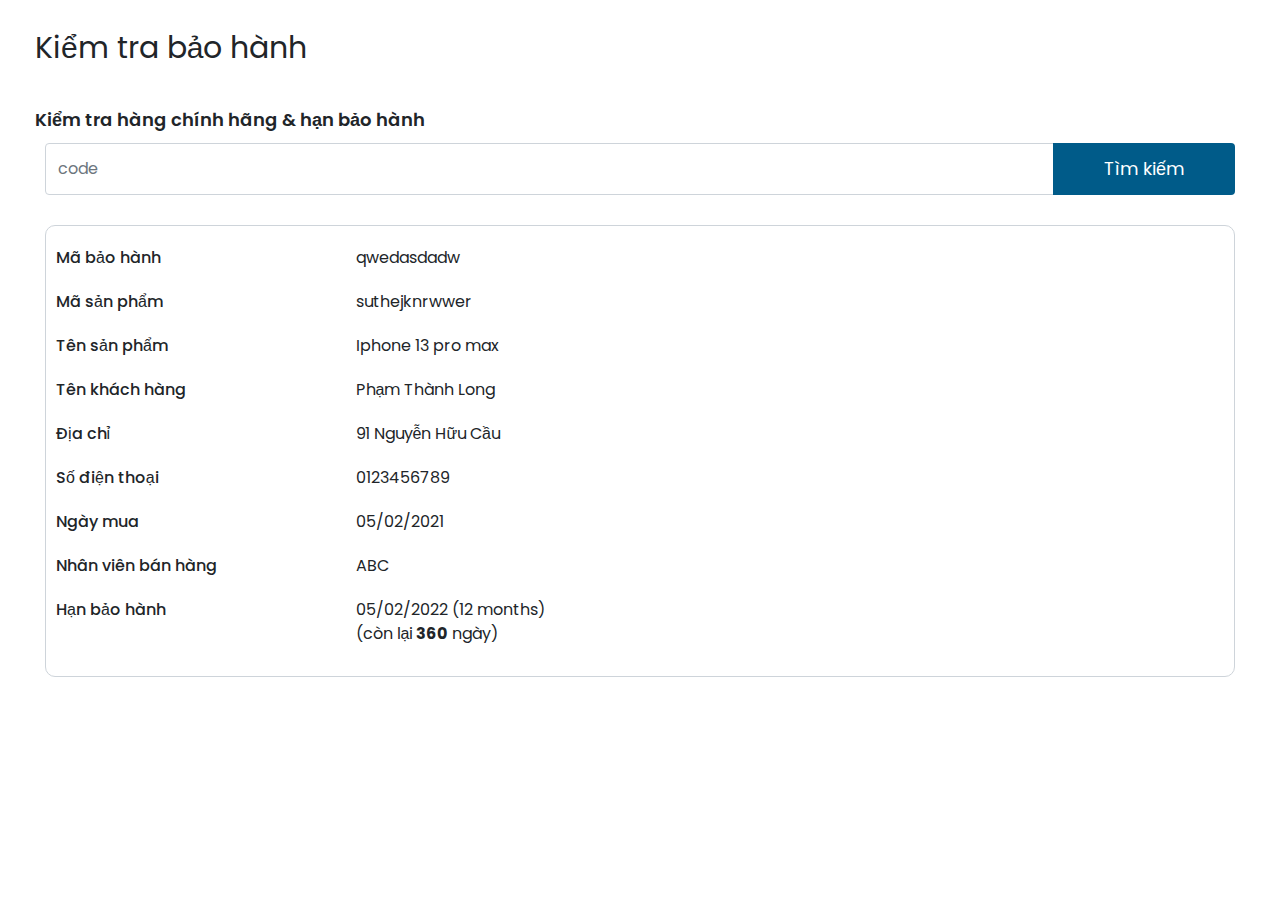
<file: insurance.html>
<!DOCTYPE html>
<html lang="en">

<head>
    <meta charset="UTF-8">
    <meta http-equiv="X-UA-Compatible" content="IE=edge">
    <meta name="viewport" content="width=device-width, initial-scale=1.0">
    <link rel="stylesheet" href="https://maxcdn.bootstrapcdn.com/bootstrap/4.0.0/css/bootstrap.min.css"
        integrity="sha384-Gn5384xqQ1aoWXA+058RXPxPg6fy4IWvTNh0E263XmFcJlSAwiGgFAW/dAiS6JXm" crossorigin="anonymous">
    <script src="https://code.jquery.com/jquery-3.2.1.slim.min.js"
        integrity="sha384-KJ3o2DKtIkvYIK3UENzmM7KCkRr/rE9/Qpg6aAZGJwFDMVNA/GpGFF93hXpG5KkN"
        crossorigin="anonymous"></script>
    <script src="https://cdnjs.cloudflare.com/ajax/libs/popper.js/1.12.9/umd/popper.min.js"
        integrity="sha384-ApNbgh9B+Y1QKtv3Rn7W3mgPxhU9K/ScQsAP7hUibX39j7fakFPskvXusvfa0b4Q"
        crossorigin="anonymous"></script>
    <script src="https://maxcdn.bootstrapcdn.com/bootstrap/4.0.0/js/bootstrap.min.js"
        integrity="sha384-JZR6Spejh4U02d8jOt6vLEHfe/JQGiRRSQQxSfFWpi1MquVdAyjUar5+76PVCmYl"
        crossorigin="anonymous"></script>
    <link href='https://unpkg.com/boxicons@2.0.7/css/boxicons.min.css' rel='stylesheet'>
    <!-- Icons font CSS-->
    <link href="vendor/mdi-font/css/material-design-iconic-font.min.css" rel="stylesheet" media="all">
    <link href="vendor/font-awesome-4.7/css/font-awesome.min.css" rel="stylesheet" media="all">
    <!-- Font special for pages-->
    <link
        href="https://fonts.googleapis.com/css?family=Poppins:100,100i,200,200i,300,300i,400,400i,500,500i,600,600i,700,700i,800,800i,900,900i"
        rel="stylesheet">

    <!-- Vendor CSS-->
    <link href="vendor/select2/select2.min.css" rel="stylesheet" media="all">
    <link href="vendor/datepicker/daterangepicker.css" rel="stylesheet" media="all">
    <!-- Main CSS-->
    <link href="css/main.css" rel="stylesheet" media="all">
    <title>Document</title>
    <style>
        .insurance__page {
            padding-left: 15px;
            padding-right: 15px;
        }

        .insurance__title,
        .insurance__container {
            margin: 30px 20px 40px 20px;
        }

        .insurance--search {
            margin-bottom: 30px;
        }

        .seacrh--title {
            font-size: 18px;
            font-weight: 600;
            margin-bottom: 10px;
        }

        .input-group {
            padding: 0 10px;
        }

        .btn--blue {
            background-color: rgb(0, 91, 137);
        }

        .product__insurance--info{
            font-size: 16px;
            margin: 10px;
            padding: 10px;
            border: 1px solid #ced4da;
            border-radius: 10px;
        }

        .info{
            margin-top: 10px;
            margin-bottom: 20px;
        }
        .info--title{
            font-weight: 500;
        }
    </style>
</head>

<body>
    <div class="insurance__page">
        <div class="insurance__title">
            <h2>Kiểm tra bảo hành</h2>
        </div>
        <div class="insurance__container">
            <div class="insurance--search">
                <p class="seacrh--title">
                    Kiểm tra hàng chính hãng & hạn bảo hành
                </p>
                <div class="input-group mb-3">
                    <input type="text" class="form-control" placeholder="code" aria-label="Recipient's username"
                        aria-describedby="basic-addon2">
                    <div class="input-group-append">
                        <button class="btn btn--blue" type="button">Tìm kiếm</button>
                    </div>
                </div>
            </div>
            <div class="product__insurance--info">
                <div class="info insurance--code">
                    <div class="row">
                        <div class="col-xl-3 col-sm-6">
                            <p class="info--title">Mã bảo hành</p>
                        </div>
                        <div class="col-xl-9 col-sm-6">
                            <p class="info--description">
                                qwedasdadw
                            </p>
                        </div>
                    </div>
                </div>
                <div class="info product--code">
                    <div class="row">
                        <div class="col-xl-3 col-sm-6">
                            <p class="info--title">Mã sản phẩm</p>
                        </div>
                        <div class="col-xl-9 col-sm-6">
                            <p class="info--description">
                                suthejknrwwer
                            </p>
                        </div>
                    </div>
                </div>
                <div class="info product--name">
                    <div class="row">
                        <div class="col-xl-3 col-sm-6">
                            <p class="info--title">Tên sản phẩm</p>
                        </div>
                        <div class="col-xl-9 col-sm-6">
                            <p class="info--description">
                                Iphone 13 pro max
                            </p>
                        </div>
                    </div>
                </div>
                <div class="info guest--name">
                    <div class="row">
                        <div class="col-xl-3 col-sm-6">
                            <p class="info--title">Tên khách hàng</p>
                        </div>
                        <div class="col-xl-9 col-sm-6">
                            <p class="info--description">
                                Phạm Thành Long
                            </p>
                        </div>
                    </div>
                </div>
                <div class="info guest--address">
                    <div class="row">
                        <div class="col-xl-3 col-sm-6">
                            <p class="info--title">Địa chỉ</p>
                        </div>
                        <div class="col-xl-9 col-sm-6">
                            <p class="info--description">
                                91 Nguyễn Hữu Cầu
                            </p>
                        </div>
                    </div>
                </div>
                <div class="info guest--phone">
                    <div class="row">
                        <div class="col-xl-3 col-sm-6">
                            <p class="info--title">Số điện thoại</p>
                        </div>
                        <div class="col-xl-9 col-sm-6">
                            <p class="info--description">
                                0123456789
                            </p>
                        </div>
                    </div>
                </div>
                <div class="info product--payment-day">
                    <div class="row">
                        <div class="col-xl-3 col-sm-6">
                            <p class="info--title">Ngày mua</p>
                        </div>
                        <div class="col-xl-9 col-sm-6">
                            <p class="info--description">
                                05/02/2021
                            </p>
                        </div>
                    </div>
                </div>
                <div class="info employee--name">
                    <div class="row">
                        <div class="col-xl-3 col-sm-6">
                            <p class="info--title">Nhân viên bán hàng</p>
                        </div>
                        <div class="col-xl-9 col-sm-6">
                            <p class="info--description">
                                ABC
                            </p>
                        </div>
                    </div>
                </div>
                <div class="info insurance--warranty">
                    <div class="row">
                        <div class="col-xl-3 col-sm-6">
                            <p class="info--title">Hạn bảo hành</p>
                        </div>
                        <div class="col-xl-9 col-sm-6">
                            <p class="info--description">
                                05/02/2022 (12 months)
                                <br />
                                (còn lại <strong>360</strong> ngày)
                            </p>
                        </div>
                    </div>
                </div>
            </div>
        </div>
    </div>
</body>

</html>
</file>
<file: vendor/datepicker/daterangepicker.css>
.daterangepicker {
  position: absolute;
  color: inherit;
  background-color: #fff;
  border-radius: 4px;
  width: 278px;
  padding: 4px;
  margin-top: 1px;
  top: 100px;
  left: 20px;
  /* Calendars */ }
  .daterangepicker:before, .daterangepicker:after {
    position: absolute;
    display: inline-block;
    border-bottom-color: rgba(0, 0, 0, 0.2);
    content: ''; }
  .daterangepicker:before {
    top: -7px;
    border-right: 7px solid transparent;
    border-left: 7px solid transparent;
    border-bottom: 7px solid #ccc; }
  .daterangepicker:after {
    top: -6px;
    border-right: 6px solid transparent;
    border-bottom: 6px solid #fff;
    border-left: 6px solid transparent; }
  .daterangepicker.opensleft:before {
    right: 9px; }
  .daterangepicker.opensleft:after {
    right: 10px; }
  .daterangepicker.openscenter:before {
    left: 0;
    right: 0;
    width: 0;
    margin-left: auto;
    margin-right: auto; }
  .daterangepicker.openscenter:after {
    left: 0;
    right: 0;
    width: 0;
    margin-left: auto;
    margin-right: auto; }
  .daterangepicker.opensright:before {
    left: 9px; }
  .daterangepicker.opensright:after {
    left: 10px; }
  .daterangepicker.dropup {
    margin-top: -5px; }
    .daterangepicker.dropup:before {
      top: initial;
      bottom: -7px;
      border-bottom: initial;
      border-top: 7px solid #ccc; }
    .daterangepicker.dropup:after {
      top: initial;
      bottom: -6px;
      border-bottom: initial;
      border-top: 6px solid #fff; }
  .daterangepicker.dropdown-menu {
    max-width: none;
    z-index: 3001; }
  .daterangepicker.single .ranges, .daterangepicker.single .calendar {
    float: none; }
  .daterangepicker.show-calendar .calendar {
    display: block; }
  .daterangepicker .calendar {
    display: none;
    max-width: 270px;
    margin: 4px; }
    .daterangepicker .calendar.single .calendar-table {
      border: none; }
    .daterangepicker .calendar th, .daterangepicker .calendar td {
      white-space: nowrap;
      text-align: center;
      min-width: 32px; }
  .daterangepicker .calendar-table {
    border: 1px solid #fff;
    padding: 4px;
    border-radius: 4px;
    background-color: #fff; }
  .daterangepicker table {
    width: 100%;
    margin: 0; }
  .daterangepicker td, .daterangepicker th {
    text-align: center;
    width: 20px;
    height: 20px;
    border-radius: 4px;
    border: 1px solid transparent;
    white-space: nowrap;
    cursor: pointer; }
    .daterangepicker td.available:hover, .daterangepicker th.available:hover {
      background-color: #eee;
      border-color: transparent;
      color: inherit; }
    .daterangepicker td.week, .daterangepicker th.week {
      font-size: 80%;
      color: #ccc; }
  .daterangepicker td.off, .daterangepicker td.off.in-range, .daterangepicker td.off.start-date, .daterangepicker td.off.end-date {
    background-color: #fff;
    border-color: transparent;
    color: #999; }
  .daterangepicker td.in-range {
    background-color: #ebf4f8;
    border-color: transparent;
    color: #000;
    border-radius: 0; }
  .daterangepicker td.start-date {
    border-radius: 4px 0 0 4px; }
  .daterangepicker td.end-date {
    border-radius: 0 4px 4px 0; }
  .daterangepicker td.start-date.end-date {
    border-radius: 4px; }
  .daterangepicker td.active, .daterangepicker td.active:hover {
    background-color: #357ebd;
    border-color: transparent;
    color: #fff; }
  .daterangepicker th.month {
    width: auto; }
  .daterangepicker td.disabled, .daterangepicker option.disabled {
    color: #999;
    cursor: not-allowed;
    text-decoration: line-through; }
  .daterangepicker select.monthselect, .daterangepicker select.yearselect {
    font-size: 12px;
    padding: 1px;
    height: auto;
    margin: 0;
    cursor: default; }
  .daterangepicker select.monthselect {
    margin-right: 2%;
    width: 56%; }
  .daterangepicker select.yearselect {
    width: 40%; }
  .daterangepicker select.hourselect, .daterangepicker select.minuteselect, .daterangepicker select.secondselect, .daterangepicker select.ampmselect {
    width: 50px;
    margin-bottom: 0; }
  .daterangepicker .input-mini {
    border: 1px solid #ccc;
    border-radius: 4px;
    color: #555;
    height: 30px;
    line-height: 30px;
    display: block;
    vertical-align: middle;
    margin: 0 0 5px 0;
    padding: 0 6px 0 28px;
    width: 100%; }
    .daterangepicker .input-mini.active {
      border: 1px solid #08c;
      border-radius: 4px; }
  .daterangepicker .daterangepicker_input {
    position: relative; }
    .daterangepicker .daterangepicker_input i {
      position: absolute;
      left: 8px;
      top: 8px; }
  .daterangepicker.rtl .input-mini {
    padding-right: 28px;
    padding-left: 6px; }
  .daterangepicker.rtl .daterangepicker_input i {
    left: auto;
    right: 8px; }
  .daterangepicker .calendar-time {
    text-align: center;
    margin: 5px auto;
    line-height: 30px;
    position: relative;
    padding-left: 28px; }
    .daterangepicker .calendar-time select.disabled {
      color: #ccc;
      cursor: not-allowed; }

.ranges {
  font-size: 11px;
  float: none;
  margin: 4px;
  text-align: left; }
  .ranges ul {
    list-style: none;
    margin: 0 auto;
    padding: 0;
    width: 100%; }
  .ranges li {
    font-size: 13px;
    background-color: #f5f5f5;
    border: 1px solid #f5f5f5;
    border-radius: 4px;
    color: #08c;
    padding: 3px 12px;
    margin-bottom: 8px;
    cursor: pointer; }
    .ranges li:hover {
      background-color: #08c;
      border: 1px solid #08c;
      color: #fff; }
    .ranges li.active {
      background-color: #08c;
      border: 1px solid #08c;
      color: #fff; }

/*  Larger Screen Styling */
@media (min-width: 564px) {
  .daterangepicker {
    width: auto; }
    .daterangepicker .ranges ul {
      width: 160px; }
    .daterangepicker.single .ranges ul {
      width: 100%; }
    .daterangepicker.single .calendar.left {
      clear: none; }
    .daterangepicker.single.ltr .ranges, .daterangepicker.single.ltr .calendar {
      float: left; }
    .daterangepicker.single.rtl .ranges, .daterangepicker.single.rtl .calendar {
      float: right; }
    .daterangepicker.ltr {
      direction: ltr;
      text-align: left; }
      .daterangepicker.ltr .calendar.left {
        clear: left;
        margin-right: 0; }
        .daterangepicker.ltr .calendar.left .calendar-table {
          border-right: none;
          border-top-right-radius: 0;
          border-bottom-right-radius: 0; }
      .daterangepicker.ltr .calendar.right {
        margin-left: 0; }
        .daterangepicker.ltr .calendar.right .calendar-table {
          border-left: none;
          border-top-left-radius: 0;
          border-bottom-left-radius: 0; }
      .daterangepicker.ltr .left .daterangepicker_input {
        padding-right: 12px; }
      .daterangepicker.ltr .calendar.left .calendar-table {
        padding-right: 12px; }
      .daterangepicker.ltr .ranges, .daterangepicker.ltr .calendar {
        float: left; }
    .daterangepicker.rtl {
      direction: rtl;
      text-align: right; }
      .daterangepicker.rtl .calendar.left {
        clear: right;
        margin-left: 0; }
        .daterangepicker.rtl .calendar.left .calendar-table {
          border-left: none;
          border-top-left-radius: 0;
          border-bottom-left-radius: 0; }
      .daterangepicker.rtl .calendar.right {
        margin-right: 0; }
        .daterangepicker.rtl .calendar.right .calendar-table {
          border-right: none;
          border-top-right-radius: 0;
          border-bottom-right-radius: 0; }
      .daterangepicker.rtl .left .daterangepicker_input {
        padding-left: 12px; }
      .daterangepicker.rtl .calendar.left .calendar-table {
        padding-left: 12px; }
      .daterangepicker.rtl .ranges, .daterangepicker.rtl .calendar {
        text-align: right;
        float: right; } }
@media (min-width: 730px) {
  .daterangepicker .ranges {
    width: auto; }
  .daterangepicker.ltr .ranges {
    float: left; }
  .daterangepicker.rtl .ranges {
    float: right; }
  .daterangepicker .calendar.left {
    clear: none !important; } }
</file>
<file: css/main.css>
/* ==========================================================================
   #FONT
   ========================================================================== */
.font-robo {
  font-family: "Roboto", "Arial", "Helvetica Neue", sans-serif;
}

.font-poppins {
  font-family: "Poppins", "Arial", "Helvetica Neue", sans-serif;
}

/* ==========================================================================
   #GRID
   ========================================================================== */
.row {
  display: -webkit-box;
  display: -webkit-flex;
  display: -moz-box;
  display: -ms-flexbox;
  display: flex;
  -webkit-flex-wrap: wrap;
  -ms-flex-wrap: wrap;
  flex-wrap: wrap;
}

.row-space {
  -webkit-box-pack: justify;
  -webkit-justify-content: space-between;
  -moz-box-pack: justify;
  -ms-flex-pack: justify;
  justify-content: space-between;
}

.col-2 {
  width: -webkit-calc((100% - 30px) / 2);
  width: -moz-calc((100% - 30px) / 2);
  width: calc((100% - 30px) / 2);
}

@media (max-width: 767px) {
  .col-2 {
    width: 100%;
  }
}

/* ==========================================================================
   #BOX-SIZING
   ========================================================================== */
/**
 * More sensible default box-sizing:
 * css-tricks.com/inheriting-box-sizing-probably-slightly-better-best-practice
 */
html {
  -webkit-box-sizing: border-box;
  -moz-box-sizing: border-box;
  box-sizing: border-box;
}

* {
  padding: 0;
  margin: 0;
}

*, *:before, *:after {
  -webkit-box-sizing: inherit;
  -moz-box-sizing: inherit;
  box-sizing: inherit;
}

/* ==========================================================================
   #RESET
   ========================================================================== */
/**
 * A very simple reset that sits on top of Normalize.css.
 */
body,
h1, h2, h3, h4, h5, h6,
blockquote, p, pre,
dl, dd, ol, ul,
figure,
hr,
fieldset, legend {
  margin: 0;
  padding: 0;
}

/**
 * Remove trailing margins from nested lists.
 */
li > ol,
li > ul {
  margin-bottom: 0;
}

/**
 * Remove default table spacing.
 */
table {
  border-collapse: collapse;
  border-spacing: 0;
}

/**
 * 1. Reset Chrome and Firefox behaviour which sets a `min-width: min-content;`
 *    on fieldsets.
 */
fieldset {
  min-width: 0;
  /* [1] */
  border: 0;
}

button {
  outline: none;
  background: none;
  border: none;
}

/* ==========================================================================
   #PAGE WRAPPER
   ========================================================================== */
.page-wrapper {
  min-height: 100vh;
}

body {
  font-family: "Poppins", "Arial", "Helvetica Neue", sans-serif;
  font-weight: 400;
  font-size: 14px;
}

h1, h2, h3, h4, h5, h6 {
  font-weight: 400;
}

h1 {
  font-size: 36px;
}

h2 {
  font-size: 30px;
}

h3 {
  font-size: 24px;
}

h4 {
  font-size: 18px;
}

h5 {
  font-size: 15px;
}

h6 {
  font-size: 13px;
}

/* ==========================================================================
   #BACKGROUND
   ========================================================================== */
.bg-blue {
  background: #2c6ed5;
}

.bg-red {
  background: #fa4251;
}

.bg-gra-01 {
  background: -webkit-gradient(linear, left bottom, left top, from(#fbc2eb), to(#a18cd1));
  background: -webkit-linear-gradient(bottom, #fbc2eb 0%, #a18cd1 100%);
  background: -moz-linear-gradient(bottom, #fbc2eb 0%, #a18cd1 100%);
  background: -o-linear-gradient(bottom, #fbc2eb 0%, #a18cd1 100%);
  background: linear-gradient(to top, #fbc2eb 0%, #a18cd1 100%);
}

.bg-gra-02 {
  background: -webkit-gradient(linear, left bottom, right top, from(#fc2c77), to(#6c4079));
  background: -webkit-linear-gradient(bottom left, #fc2c77 0%, #6c4079 100%);
  background: -moz-linear-gradient(bottom left, #fc2c77 0%, #6c4079 100%);
  background: -o-linear-gradient(bottom left, #fc2c77 0%, #6c4079 100%);
  background: linear-gradient(to top right, #fc2c77 0%, #6c4079 100%);
}

/* ==========================================================================
   #SPACING
   ========================================================================== */
.p-t-100 {
  padding-top: 100px;
}

.p-t-130 {
  padding-top: 130px;
}

.p-t-180 {
  padding-top: 180px;
}

.p-t-20 {
  padding-top: 20px;
}

.p-t-15 {
  padding-top: 15px;
}

.p-t-10 {
  padding-top: 10px;
}

.p-t-30 {
  padding-top: 30px;
}

.p-b-100 {
  padding-bottom: 100px;
}

.m-r-45 {
  margin-right: 45px;
}

/* ==========================================================================
   #WRAPPER
   ========================================================================== */
.wrapper {
  margin: 0 auto;
}

.wrapper--w960 {
  max-width: 960px;
}

.wrapper--w780 {
  max-width: 780px;
}

.wrapper--w680 {
  max-width: 680px;
}

/* ==========================================================================
   #BUTTON
   ========================================================================== */
.btn {
  display: inline-block;
  line-height: 50px;
  padding: 0 50px;
  -webkit-transition: all 0.4s ease;
  -o-transition: all 0.4s ease;
  -moz-transition: all 0.4s ease;
  transition: all 0.4s ease;
  cursor: pointer;
  font-size: 18px;
  color: #fff;
  font-family: "Poppins", "Arial", "Helvetica Neue", sans-serif;
}

.btn--radius {
  -webkit-border-radius: 3px;
  -moz-border-radius: 3px;
  border-radius: 3px;
}

.btn--radius-2 {
  -webkit-border-radius: 5px;
  -moz-border-radius: 5px;
  border-radius: 5px;
}

.btn--pill {
  -webkit-border-radius: 20px;
  -moz-border-radius: 20px;
  border-radius: 20px;
}

.btn--green {
  background: #57b846;
}

.btn--green:hover {
  background: #4dae3c;
}

.btn--blue {
  background: #4272d7;
}

.btn--blue:hover {
  background: #3868cd;
}

/* ==========================================================================
   #DATE PICKER
   ========================================================================== */
td.active {
  background-color: #2c6ed5;
}

input[type="date" i] {
  padding: 14px;
}

.table-condensed td, .table-condensed th {
  font-size: 14px;
  font-family: "Roboto", "Arial", "Helvetica Neue", sans-serif;
  font-weight: 400;
}

.daterangepicker td {
  width: 40px;
  height: 30px;
}

.daterangepicker {
  border: none;
  -webkit-box-shadow: 0px 8px 20px 0px rgba(0, 0, 0, 0.15);
  -moz-box-shadow: 0px 8px 20px 0px rgba(0, 0, 0, 0.15);
  box-shadow: 0px 8px 20px 0px rgba(0, 0, 0, 0.15);
  display: none;
  border: 1px solid #e0e0e0;
  margin-top: 5px;
}

.daterangepicker::after, .daterangepicker::before {
  display: none;
}

.daterangepicker thead tr th {
  padding: 10px 0;
}

.daterangepicker .table-condensed th select {
  border: 1px solid #ccc;
  -webkit-border-radius: 3px;
  -moz-border-radius: 3px;
  border-radius: 3px;
  font-size: 14px;
  padding: 5px;
  outline: none;
}

/* ==========================================================================
   #FORM
   ========================================================================== */
input {
  outline: none;
  margin: 0;
  border: none;
  -webkit-box-shadow: none;
  -moz-box-shadow: none;
  box-shadow: none;
  width: 100%;
  font-size: 14px;
  font-family: inherit;
}

.input--style-4 {
  line-height: 36px;
  background: #fafafa;
  -webkit-box-shadow: inset 1px 1px 3px 1px rgba(0, 0, 0, 0.2);
  -moz-box-shadow: inset 1px 1px 3px 1px rgba(0, 0, 0, 0.2);
  box-shadow: inset 1px 1px 3px 1px rgba(0, 0, 0, 0.2);
  -webkit-border-radius: 5px;
  -moz-border-radius: 5px;
  border-radius: 5px;
  padding: 0 20px;
  font-size: 14px;
  color: #666;
  -webkit-transition: all 0.4s ease;
  -o-transition: all 0.4s ease;
  -moz-transition: all 0.4s ease;
  transition: all 0.4s ease;
}

.input--style-4::-webkit-input-placeholder {
  /* WebKit, Blink, Edge */
  color: #666;
}

.input--style-4:-moz-placeholder {
  /* Mozilla Firefox 4 to 18 */
  color: #666;
  opacity: 1;
}

.input--style-4::-moz-placeholder {
  /* Mozilla Firefox 19+ */
  color: #666;
  opacity: 1;
}

.input--style-4:-ms-input-placeholder {
  /* Internet Explorer 10-11 */
  color: #666;
}

.input--style-4:-ms-input-placeholder {
  /* Microsoft Edge */
  color: #666;
}

.label {
  font-size: 16px;
  color: #555;
  text-transform: capitalize;
  display: block;
  margin-bottom: 5px;
}

.radio-container {
  display: inline-block;
  position: relative;
  padding-left: 30px;
  cursor: pointer;
  font-size: 16px;
  color: #666;
  -webkit-user-select: none;
  -moz-user-select: none;
  -ms-user-select: none;
  user-select: none;
}

.radio-container input {
  position: absolute;
  opacity: 0;
  cursor: pointer;
}

.radio-container input:checked ~ .checkmark {
  background-color: #e5e5e5;
}

.radio-container input:checked ~ .checkmark:after {
  display: block;
}

.radio-container .checkmark:after {
  top: 50%;
  left: 50%;
  -webkit-transform: translate(-50%, -50%);
  -moz-transform: translate(-50%, -50%);
  -ms-transform: translate(-50%, -50%);
  -o-transform: translate(-50%, -50%);
  transform: translate(-50%, -50%);
  width: 12px;
  height: 12px;
  -webkit-border-radius: 50%;
  -moz-border-radius: 50%;
  border-radius: 50%;
  background: #57b846;
}

.checkmark {
  position: absolute;
  top: 50%;
  -webkit-transform: translateY(-50%);
  -moz-transform: translateY(-50%);
  -ms-transform: translateY(-50%);
  -o-transform: translateY(-50%);
  transform: translateY(-50%);
  left: 0;
  height: 20px;
  width: 20px;
  background-color: #e5e5e5;
  -webkit-border-radius: 50%;
  -moz-border-radius: 50%;
  border-radius: 50%;
  -webkit-box-shadow: inset 0px 1px 3px 0px rgba(0, 0, 0, 0.08);
  -moz-box-shadow: inset 0px 1px 3px 0px rgba(0, 0, 0, 0.08);
  box-shadow: inset 0px 1px 3px 0px rgba(0, 0, 0, 0.08);
}

.checkmark:after {
  content: "";
  position: absolute;
  display: none;
}

.input-group {
  position: relative;
  margin-bottom: 22px;
}

.input-group-icon {
  position: relative;
}

.input-icon {
  position: absolute;
  font-size: 18px;
  color: #999;
  right: 18px;
  top: 50%;
  -webkit-transform: translateY(-50%);
  -moz-transform: translateY(-50%);
  -ms-transform: translateY(-50%);
  -o-transform: translateY(-50%);
  transform: translateY(-50%);
  cursor: pointer;
}

/* ==========================================================================
   #SELECT2
   ========================================================================== */
.select--no-search .select2-search {
  display: none !important;
}

.rs-select2 .select2-container {
  width: 100% !important;
  outline: none;
  background: #fafafa;
  -webkit-box-shadow: inset 0px 1px 3px 0px rgba(0, 0, 0, 0.08);
  -moz-box-shadow: inset 0px 1px 3px 0px rgba(0, 0, 0, 0.08);
  box-shadow: inset 0px 1px 3px 0px rgba(0, 0, 0, 0.08);
  -webkit-border-radius: 5px;
  -moz-border-radius: 5px;
  border-radius: 5px;
}

.rs-select2 .select2-container .select2-selection--single {
  outline: none;
  border: none;
  height: 50px;
  background: transparent;
}

.rs-select2 .select2-container .select2-selection--single .select2-selection__rendered {
  line-height: 50px;
  padding-left: 0;
  color: #555;
  font-size: 16px;
  font-family: inherit;
  padding-left: 22px;
  padding-right: 50px;
}

.rs-select2 .select2-container .select2-selection--single .select2-selection__arrow {
  height: 50px;
  right: 20px;
  display: -webkit-box;
  display: -webkit-flex;
  display: -moz-box;
  display: -ms-flexbox;
  display: flex;
  -webkit-box-pack: center;
  -webkit-justify-content: center;
  -moz-box-pack: center;
  -ms-flex-pack: center;
  justify-content: center;
  -webkit-box-align: center;
  -webkit-align-items: center;
  -moz-box-align: center;
  -ms-flex-align: center;
  align-items: center;
}

.rs-select2 .select2-container .select2-selection--single .select2-selection__arrow b {
  display: none;
}

.rs-select2 .select2-container .select2-selection--single .select2-selection__arrow:after {
  font-family: "Material-Design-Iconic-Font";
  content: '\f2f9';
  font-size: 24px;
  color: #999;
  -webkit-transition: all 0.4s ease;
  -o-transition: all 0.4s ease;
  -moz-transition: all 0.4s ease;
  transition: all 0.4s ease;
}

.rs-select2 .select2-container.select2-container--open .select2-selection--single .select2-selection__arrow::after {
  -webkit-transform: rotate(-180deg);
  -moz-transform: rotate(-180deg);
  -ms-transform: rotate(-180deg);
  -o-transform: rotate(-180deg);
  transform: rotate(-180deg);
}

.select2-container--open .select2-dropdown--below {
  border: none;
  -webkit-border-radius: 3px;
  -moz-border-radius: 3px;
  border-radius: 3px;
  -webkit-box-shadow: 0px 8px 20px 0px rgba(0, 0, 0, 0.15);
  -moz-box-shadow: 0px 8px 20px 0px rgba(0, 0, 0, 0.15);
  box-shadow: 0px 8px 20px 0px rgba(0, 0, 0, 0.15);
  border: 1px solid #e0e0e0;
  margin-top: 5px;
  overflow: hidden;
}

.select2-container--default .select2-results__option {
  padding-left: 22px;
}

/* ==========================================================================
   #TITLE
   ========================================================================== */
.title {
  font-size: 24px;
  color: #525252;
  font-weight: 400;
  margin-bottom: 40px;
}

/* ==========================================================================
   #CARD
   ========================================================================== */


.card-4 {
  background: #fff;

}

.card-4 .card-body {
  padding: 57px 65px;
  padding-bottom: 65px;
}

@media (max-width: 767px) {
  .card-4 .card-body {
    padding: 50px 40px;
  }
}
</file>
<file: vendor/mdi-font/css/material-design-iconic-font.min.css>
@font-face{font-family:Material-Design-Iconic-Font;src:url(../fonts/Material-Design-Iconic-Font.woff2?v=2.2.0) format('woff2'),url(../fonts/Material-Design-Iconic-Font.woff?v=2.2.0) format('woff'),url(../fonts/Material-Design-Iconic-Font.ttf?v=2.2.0) format('truetype')}.zmdi{display:inline-block;font:normal normal normal 14px/1 'Material-Design-Iconic-Font';font-size:inherit;text-rendering:auto;-webkit-font-smoothing:antialiased;-moz-osx-font-smoothing:grayscale}.zmdi-hc-lg{font-size:1.33333333em;line-height:.75em;vertical-align:-15%}.zmdi-hc-2x{font-size:2em}.zmdi-hc-3x{font-size:3em}.zmdi-hc-4x{font-size:4em}.zmdi-hc-5x{font-size:5em}.zmdi-hc-fw{width:1.28571429em;text-align:center}.zmdi-hc-ul{padding-left:0;margin-left:2.14285714em;list-style-type:none}.zmdi-hc-ul>li{position:relative}.zmdi-hc-li{position:absolute;left:-2.14285714em;width:2.14285714em;top:.14285714em;text-align:center}.zmdi-hc-li.zmdi-hc-lg{left:-1.85714286em}.zmdi-hc-border{padding:.1em .25em;border:solid .1em #9e9e9e;border-radius:2px}.zmdi-hc-border-circle{padding:.1em .25em;border:solid .1em #9e9e9e;border-radius:50%}.zmdi.pull-left{float:left;margin-right:.15em}.zmdi.pull-right{float:right;margin-left:.15em}.zmdi-hc-spin{-webkit-animation:zmdi-spin 1.5s infinite linear;animation:zmdi-spin 1.5s infinite linear}.zmdi-hc-spin-reverse{-webkit-animation:zmdi-spin-reverse 1.5s infinite linear;animation:zmdi-spin-reverse 1.5s infinite linear}@-webkit-keyframes zmdi-spin{0%{-webkit-transform:rotate(0deg);transform:rotate(0deg)}100%{-webkit-transform:rotate(359deg);transform:rotate(359deg)}}@keyframes zmdi-spin{0%{-webkit-transform:rotate(0deg);transform:rotate(0deg)}100%{-webkit-transform:rotate(359deg);transform:rotate(359deg)}}@-webkit-keyframes zmdi-spin-reverse{0%{-webkit-transform:rotate(0deg);transform:rotate(0deg)}100%{-webkit-transform:rotate(-359deg);transform:rotate(-359deg)}}@keyframes zmdi-spin-reverse{0%{-webkit-transform:rotate(0deg);transform:rotate(0deg)}100%{-webkit-transform:rotate(-359deg);transform:rotate(-359deg)}}.zmdi-hc-rotate-90{-webkit-transform:rotate(90deg);-ms-transform:rotate(90deg);transform:rotate(90deg)}.zmdi-hc-rotate-180{-webkit-transform:rotate(180deg);-ms-transform:rotate(180deg);transform:rotate(180deg)}.zmdi-hc-rotate-270{-webkit-transform:rotate(270deg);-ms-transform:rotate(270deg);transform:rotate(270deg)}.zmdi-hc-flip-horizontal{-webkit-transform:scale(-1,1);-ms-transform:scale(-1,1);transform:scale(-1,1)}.zmdi-hc-flip-vertical{-webkit-transform:scale(1,-1);-ms-transform:scale(1,-1);transform:scale(1,-1)}.zmdi-hc-stack{position:relative;display:inline-block;width:2em;height:2em;line-height:2em;vertical-align:middle}.zmdi-hc-stack-1x,.zmdi-hc-stack-2x{position:absolute;left:0;width:100%;text-align:center}.zmdi-hc-stack-1x{line-height:inherit}.zmdi-hc-stack-2x{font-size:2em}.zmdi-hc-inverse{color:#fff}.zmdi-3d-rotation:before{content:'\f101'}.zmdi-airplane-off:before{content:'\f102'}.zmdi-airplane:before{content:'\f103'}.zmdi-album:before{content:'\f104'}.zmdi-archive:before{content:'\f105'}.zmdi-assignment-account:before{content:'\f106'}.zmdi-assignment-alert:before{content:'\f107'}.zmdi-assignment-check:before{content:'\f108'}.zmdi-assignment-o:before{content:'\f109'}.zmdi-assignment-return:before{content:'\f10a'}.zmdi-assignment-returned:before{content:'\f10b'}.zmdi-assignment:before{content:'\f10c'}.zmdi-attachment-alt:before{content:'\f10d'}.zmdi-attachment:before{content:'\f10e'}.zmdi-audio:before{content:'\f10f'}.zmdi-badge-check:before{content:'\f110'}.zmdi-balance-wallet:before{content:'\f111'}.zmdi-balance:before{content:'\f112'}.zmdi-battery-alert:before{content:'\f113'}.zmdi-battery-flash:before{content:'\f114'}.zmdi-battery-unknown:before{content:'\f115'}.zmdi-battery:before{content:'\f116'}.zmdi-bike:before{content:'\f117'}.zmdi-block-alt:before{content:'\f118'}.zmdi-block:before{content:'\f119'}.zmdi-boat:before{content:'\f11a'}.zmdi-book-image:before{content:'\f11b'}.zmdi-book:before{content:'\f11c'}.zmdi-bookmark-outline:before{content:'\f11d'}.zmdi-bookmark:before{content:'\f11e'}.zmdi-brush:before{content:'\f11f'}.zmdi-bug:before{content:'\f120'}.zmdi-bus:before{content:'\f121'}.zmdi-cake:before{content:'\f122'}.zmdi-car-taxi:before{content:'\f123'}.zmdi-car-wash:before{content:'\f124'}.zmdi-car:before{content:'\f125'}.zmdi-card-giftcard:before{content:'\f126'}.zmdi-card-membership:before{content:'\f127'}.zmdi-card-travel:before{content:'\f128'}.zmdi-card:before{content:'\f129'}.zmdi-case-check:before{content:'\f12a'}.zmdi-case-download:before{content:'\f12b'}.zmdi-case-play:before{content:'\f12c'}.zmdi-case:before{content:'\f12d'}.zmdi-cast-connected:before{content:'\f12e'}.zmdi-cast:before{content:'\f12f'}.zmdi-chart-donut:before{content:'\f130'}.zmdi-chart:before{content:'\f131'}.zmdi-city-alt:before{content:'\f132'}.zmdi-city:before{content:'\f133'}.zmdi-close-circle-o:before{content:'\f134'}.zmdi-close-circle:before{content:'\f135'}.zmdi-close:before{content:'\f136'}.zmdi-cocktail:before{content:'\f137'}.zmdi-code-setting:before{content:'\f138'}.zmdi-code-smartphone:before{content:'\f139'}.zmdi-code:before{content:'\f13a'}.zmdi-coffee:before{content:'\f13b'}.zmdi-collection-bookmark:before{content:'\f13c'}.zmdi-collection-case-play:before{content:'\f13d'}.zmdi-collection-folder-image:before{content:'\f13e'}.zmdi-collection-image-o:before{content:'\f13f'}.zmdi-collection-image:before{content:'\f140'}.zmdi-collection-item-1:before{content:'\f141'}.zmdi-collection-item-2:before{content:'\f142'}.zmdi-collection-item-3:before{content:'\f143'}.zmdi-collection-item-4:before{content:'\f144'}.zmdi-collection-item-5:before{content:'\f145'}.zmdi-collection-item-6:before{content:'\f146'}.zmdi-collection-item-7:before{content:'\f147'}.zmdi-collection-item-8:before{content:'\f148'}.zmdi-collection-item-9-plus:before{content:'\f149'}.zmdi-collection-item-9:before{content:'\f14a'}.zmdi-collection-item:before{content:'\f14b'}.zmdi-collection-music:before{content:'\f14c'}.zmdi-collection-pdf:before{content:'\f14d'}.zmdi-collection-plus:before{content:'\f14e'}.zmdi-collection-speaker:before{content:'\f14f'}.zmdi-collection-text:before{content:'\f150'}.zmdi-collection-video:before{content:'\f151'}.zmdi-compass:before{content:'\f152'}.zmdi-cutlery:before{content:'\f153'}.zmdi-delete:before{content:'\f154'}.zmdi-dialpad:before{content:'\f155'}.zmdi-dns:before{content:'\f156'}.zmdi-drink:before{content:'\f157'}.zmdi-edit:before{content:'\f158'}.zmdi-email-open:before{content:'\f159'}.zmdi-email:before{content:'\f15a'}.zmdi-eye-off:before{content:'\f15b'}.zmdi-eye:before{content:'\f15c'}.zmdi-eyedropper:before{content:'\f15d'}.zmdi-favorite-outline:before{content:'\f15e'}.zmdi-favorite:before{content:'\f15f'}.zmdi-filter-list:before{content:'\f160'}.zmdi-fire:before{content:'\f161'}.zmdi-flag:before{content:'\f162'}.zmdi-flare:before{content:'\f163'}.zmdi-flash-auto:before{content:'\f164'}.zmdi-flash-off:before{content:'\f165'}.zmdi-flash:before{content:'\f166'}.zmdi-flip:before{content:'\f167'}.zmdi-flower-alt:before{content:'\f168'}.zmdi-flower:before{content:'\f169'}.zmdi-font:before{content:'\f16a'}.zmdi-fullscreen-alt:before{content:'\f16b'}.zmdi-fullscreen-exit:before{content:'\f16c'}.zmdi-fullscreen:before{content:'\f16d'}.zmdi-functions:before{content:'\f16e'}.zmdi-gas-station:before{content:'\f16f'}.zmdi-gesture:before{content:'\f170'}.zmdi-globe-alt:before{content:'\f171'}.zmdi-globe-lock:before{content:'\f172'}.zmdi-globe:before{content:'\f173'}.zmdi-graduation-cap:before{content:'\f174'}.zmdi-home:before{content:'\f175'}.zmdi-hospital-alt:before{content:'\f176'}.zmdi-hospital:before{content:'\f177'}.zmdi-hotel:before{content:'\f178'}.zmdi-hourglass-alt:before{content:'\f179'}.zmdi-hourglass-outline:before{content:'\f17a'}.zmdi-hourglass:before{content:'\f17b'}.zmdi-http:before{content:'\f17c'}.zmdi-image-alt:before{content:'\f17d'}.zmdi-image-o:before{content:'\f17e'}.zmdi-image:before{content:'\f17f'}.zmdi-inbox:before{content:'\f180'}.zmdi-invert-colors-off:before{content:'\f181'}.zmdi-invert-colors:before{content:'\f182'}.zmdi-key:before{content:'\f183'}.zmdi-label-alt-outline:before{content:'\f184'}.zmdi-label-alt:before{content:'\f185'}.zmdi-label-heart:before{content:'\f186'}.zmdi-label:before{content:'\f187'}.zmdi-labels:before{content:'\f188'}.zmdi-lamp:before{content:'\f189'}.zmdi-landscape:before{content:'\f18a'}.zmdi-layers-off:before{content:'\f18b'}.zmdi-layers:before{content:'\f18c'}.zmdi-library:before{content:'\f18d'}.zmdi-link:before{content:'\f18e'}.zmdi-lock-open:before{content:'\f18f'}.zmdi-lock-outline:before{content:'\f190'}.zmdi-lock:before{content:'\f191'}.zmdi-mail-reply-all:before{content:'\f192'}.zmdi-mail-reply:before{content:'\f193'}.zmdi-mail-send:before{content:'\f194'}.zmdi-mall:before{content:'\f195'}.zmdi-map:before{content:'\f196'}.zmdi-menu:before{content:'\f197'}.zmdi-money-box:before{content:'\f198'}.zmdi-money-off:before{content:'\f199'}.zmdi-money:before{content:'\f19a'}.zmdi-more-vert:before{content:'\f19b'}.zmdi-more:before{content:'\f19c'}.zmdi-movie-alt:before{content:'\f19d'}.zmdi-movie:before{content:'\f19e'}.zmdi-nature-people:before{content:'\f19f'}.zmdi-nature:before{content:'\f1a0'}.zmdi-navigation:before{content:'\f1a1'}.zmdi-open-in-browser:before{content:'\f1a2'}.zmdi-open-in-new:before{content:'\f1a3'}.zmdi-palette:before{content:'\f1a4'}.zmdi-parking:before{content:'\f1a5'}.zmdi-pin-account:before{content:'\f1a6'}.zmdi-pin-assistant:before{content:'\f1a7'}.zmdi-pin-drop:before{content:'\f1a8'}.zmdi-pin-help:before{content:'\f1a9'}.zmdi-pin-off:before{content:'\f1aa'}.zmdi-pin:before{content:'\f1ab'}.zmdi-pizza:before{content:'\f1ac'}.zmdi-plaster:before{content:'\f1ad'}.zmdi-power-setting:before{content:'\f1ae'}.zmdi-power:before{content:'\f1af'}.zmdi-print:before{content:'\f1b0'}.zmdi-puzzle-piece:before{content:'\f1b1'}.zmdi-quote:before{content:'\f1b2'}.zmdi-railway:before{content:'\f1b3'}.zmdi-receipt:before{content:'\f1b4'}.zmdi-refresh-alt:before{content:'\f1b5'}.zmdi-refresh-sync-alert:before{content:'\f1b6'}.zmdi-refresh-sync-off:before{content:'\f1b7'}.zmdi-refresh-sync:before{content:'\f1b8'}.zmdi-refresh:before{content:'\f1b9'}.zmdi-roller:before{content:'\f1ba'}.zmdi-ruler:before{content:'\f1bb'}.zmdi-scissors:before{content:'\f1bc'}.zmdi-screen-rotation-lock:before{content:'\f1bd'}.zmdi-screen-rotation:before{content:'\f1be'}.zmdi-search-for:before{content:'\f1bf'}.zmdi-search-in-file:before{content:'\f1c0'}.zmdi-search-in-page:before{content:'\f1c1'}.zmdi-search-replace:before{content:'\f1c2'}.zmdi-search:before{content:'\f1c3'}.zmdi-seat:before{content:'\f1c4'}.zmdi-settings-square:before{content:'\f1c5'}.zmdi-settings:before{content:'\f1c6'}.zmdi-shield-check:before{content:'\f1c7'}.zmdi-shield-security:before{content:'\f1c8'}.zmdi-shopping-basket:before{content:'\f1c9'}.zmdi-shopping-cart-plus:before{content:'\f1ca'}.zmdi-shopping-cart:before{content:'\f1cb'}.zmdi-sign-in:before{content:'\f1cc'}.zmdi-sort-amount-asc:before{content:'\f1cd'}.zmdi-sort-amount-desc:before{content:'\f1ce'}.zmdi-sort-asc:before{content:'\f1cf'}.zmdi-sort-desc:before{content:'\f1d0'}.zmdi-spellcheck:before{content:'\f1d1'}.zmdi-storage:before{content:'\f1d2'}.zmdi-store-24:before{content:'\f1d3'}.zmdi-store:before{content:'\f1d4'}.zmdi-subway:before{content:'\f1d5'}.zmdi-sun:before{content:'\f1d6'}.zmdi-tab-unselected:before{content:'\f1d7'}.zmdi-tab:before{content:'\f1d8'}.zmdi-tag-close:before{content:'\f1d9'}.zmdi-tag-more:before{content:'\f1da'}.zmdi-tag:before{content:'\f1db'}.zmdi-thumb-down:before{content:'\f1dc'}.zmdi-thumb-up-down:before{content:'\f1dd'}.zmdi-thumb-up:before{content:'\f1de'}.zmdi-ticket-star:before{content:'\f1df'}.zmdi-toll:before{content:'\f1e0'}.zmdi-toys:before{content:'\f1e1'}.zmdi-traffic:before{content:'\f1e2'}.zmdi-translate:before{content:'\f1e3'}.zmdi-triangle-down:before{content:'\f1e4'}.zmdi-triangle-up:before{content:'\f1e5'}.zmdi-truck:before{content:'\f1e6'}.zmdi-turning-sign:before{content:'\f1e7'}.zmdi-wallpaper:before{content:'\f1e8'}.zmdi-washing-machine:before{content:'\f1e9'}.zmdi-window-maximize:before{content:'\f1ea'}.zmdi-window-minimize:before{content:'\f1eb'}.zmdi-window-restore:before{content:'\f1ec'}.zmdi-wrench:before{content:'\f1ed'}.zmdi-zoom-in:before{content:'\f1ee'}.zmdi-zoom-out:before{content:'\f1ef'}.zmdi-alert-circle-o:before{content:'\f1f0'}.zmdi-alert-circle:before{content:'\f1f1'}.zmdi-alert-octagon:before{content:'\f1f2'}.zmdi-alert-polygon:before{content:'\f1f3'}.zmdi-alert-triangle:before{content:'\f1f4'}.zmdi-help-outline:before{content:'\f1f5'}.zmdi-help:before{content:'\f1f6'}.zmdi-info-outline:before{content:'\f1f7'}.zmdi-info:before{content:'\f1f8'}.zmdi-notifications-active:before{content:'\f1f9'}.zmdi-notifications-add:before{content:'\f1fa'}.zmdi-notifications-none:before{content:'\f1fb'}.zmdi-notifications-off:before{content:'\f1fc'}.zmdi-notifications-paused:before{content:'\f1fd'}.zmdi-notifications:before{content:'\f1fe'}.zmdi-account-add:before{content:'\f1ff'}.zmdi-account-box-mail:before{content:'\f200'}.zmdi-account-box-o:before{content:'\f201'}.zmdi-account-box-phone:before{content:'\f202'}.zmdi-account-box:before{content:'\f203'}.zmdi-account-calendar:before{content:'\f204'}.zmdi-account-circle:before{content:'\f205'}.zmdi-account-o:before{content:'\f206'}.zmdi-account:before{content:'\f207'}.zmdi-accounts-add:before{content:'\f208'}.zmdi-accounts-alt:before{content:'\f209'}.zmdi-accounts-list-alt:before{content:'\f20a'}.zmdi-accounts-list:before{content:'\f20b'}.zmdi-accounts-outline:before{content:'\f20c'}.zmdi-accounts:before{content:'\f20d'}.zmdi-face:before{content:'\f20e'}.zmdi-female:before{content:'\f20f'}.zmdi-male-alt:before{content:'\f210'}.zmdi-male-female:before{content:'\f211'}.zmdi-male:before{content:'\f212'}.zmdi-mood-bad:before{content:'\f213'}.zmdi-mood:before{content:'\f214'}.zmdi-run:before{content:'\f215'}.zmdi-walk:before{content:'\f216'}.zmdi-cloud-box:before{content:'\f217'}.zmdi-cloud-circle:before{content:'\f218'}.zmdi-cloud-done:before{content:'\f219'}.zmdi-cloud-download:before{content:'\f21a'}.zmdi-cloud-off:before{content:'\f21b'}.zmdi-cloud-outline-alt:before{content:'\f21c'}.zmdi-cloud-outline:before{content:'\f21d'}.zmdi-cloud-upload:before{content:'\f21e'}.zmdi-cloud:before{content:'\f21f'}.zmdi-download:before{content:'\f220'}.zmdi-file-plus:before{content:'\f221'}.zmdi-file-text:before{content:'\f222'}.zmdi-file:before{content:'\f223'}.zmdi-folder-outline:before{content:'\f224'}.zmdi-folder-person:before{content:'\f225'}.zmdi-folder-star-alt:before{content:'\f226'}.zmdi-folder-star:before{content:'\f227'}.zmdi-folder:before{content:'\f228'}.zmdi-gif:before{content:'\f229'}.zmdi-upload:before{content:'\f22a'}.zmdi-border-all:before{content:'\f22b'}.zmdi-border-bottom:before{content:'\f22c'}.zmdi-border-clear:before{content:'\f22d'}.zmdi-border-color:before{content:'\f22e'}.zmdi-border-horizontal:before{content:'\f22f'}.zmdi-border-inner:before{content:'\f230'}.zmdi-border-left:before{content:'\f231'}.zmdi-border-outer:before{content:'\f232'}.zmdi-border-right:before{content:'\f233'}.zmdi-border-style:before{content:'\f234'}.zmdi-border-top:before{content:'\f235'}.zmdi-border-vertical:before{content:'\f236'}.zmdi-copy:before{content:'\f237'}.zmdi-crop:before{content:'\f238'}.zmdi-format-align-center:before{content:'\f239'}.zmdi-format-align-justify:before{content:'\f23a'}.zmdi-format-align-left:before{content:'\f23b'}.zmdi-format-align-right:before{content:'\f23c'}.zmdi-format-bold:before{content:'\f23d'}.zmdi-format-clear-all:before{content:'\f23e'}.zmdi-format-clear:before{content:'\f23f'}.zmdi-format-color-fill:before{content:'\f240'}.zmdi-format-color-reset:before{content:'\f241'}.zmdi-format-color-text:before{content:'\f242'}.zmdi-format-indent-decrease:before{content:'\f243'}.zmdi-format-indent-increase:before{content:'\f244'}.zmdi-format-italic:before{content:'\f245'}.zmdi-format-line-spacing:before{content:'\f246'}.zmdi-format-list-bulleted:before{content:'\f247'}.zmdi-format-list-numbered:before{content:'\f248'}.zmdi-format-ltr:before{content:'\f249'}.zmdi-format-rtl:before{content:'\f24a'}.zmdi-format-size:before{content:'\f24b'}.zmdi-format-strikethrough-s:before{content:'\f24c'}.zmdi-format-strikethrough:before{content:'\f24d'}.zmdi-format-subject:before{content:'\f24e'}.zmdi-format-underlined:before{content:'\f24f'}.zmdi-format-valign-bottom:before{content:'\f250'}.zmdi-format-valign-center:before{content:'\f251'}.zmdi-format-valign-top:before{content:'\f252'}.zmdi-redo:before{content:'\f253'}.zmdi-select-all:before{content:'\f254'}.zmdi-space-bar:before{content:'\f255'}.zmdi-text-format:before{content:'\f256'}.zmdi-transform:before{content:'\f257'}.zmdi-undo:before{content:'\f258'}.zmdi-wrap-text:before{content:'\f259'}.zmdi-comment-alert:before{content:'\f25a'}.zmdi-comment-alt-text:before{content:'\f25b'}.zmdi-comment-alt:before{content:'\f25c'}.zmdi-comment-edit:before{content:'\f25d'}.zmdi-comment-image:before{content:'\f25e'}.zmdi-comment-list:before{content:'\f25f'}.zmdi-comment-more:before{content:'\f260'}.zmdi-comment-outline:before{content:'\f261'}.zmdi-comment-text-alt:before{content:'\f262'}.zmdi-comment-text:before{content:'\f263'}.zmdi-comment-video:before{content:'\f264'}.zmdi-comment:before{content:'\f265'}.zmdi-comments:before{content:'\f266'}.zmdi-check-all:before{content:'\f267'}.zmdi-check-circle-u:before{content:'\f268'}.zmdi-check-circle:before{content:'\f269'}.zmdi-check-square:before{content:'\f26a'}.zmdi-check:before{content:'\f26b'}.zmdi-circle-o:before{content:'\f26c'}.zmdi-circle:before{content:'\f26d'}.zmdi-dot-circle-alt:before{content:'\f26e'}.zmdi-dot-circle:before{content:'\f26f'}.zmdi-minus-circle-outline:before{content:'\f270'}.zmdi-minus-circle:before{content:'\f271'}.zmdi-minus-square:before{content:'\f272'}.zmdi-minus:before{content:'\f273'}.zmdi-plus-circle-o-duplicate:before{content:'\f274'}.zmdi-plus-circle-o:before{content:'\f275'}.zmdi-plus-circle:before{content:'\f276'}.zmdi-plus-square:before{content:'\f277'}.zmdi-plus:before{content:'\f278'}.zmdi-square-o:before{content:'\f279'}.zmdi-star-circle:before{content:'\f27a'}.zmdi-star-half:before{content:'\f27b'}.zmdi-star-outline:before{content:'\f27c'}.zmdi-star:before{content:'\f27d'}.zmdi-bluetooth-connected:before{content:'\f27e'}.zmdi-bluetooth-off:before{content:'\f27f'}.zmdi-bluetooth-search:before{content:'\f280'}.zmdi-bluetooth-setting:before{content:'\f281'}.zmdi-bluetooth:before{content:'\f282'}.zmdi-camera-add:before{content:'\f283'}.zmdi-camera-alt:before{content:'\f284'}.zmdi-camera-bw:before{content:'\f285'}.zmdi-camera-front:before{content:'\f286'}.zmdi-camera-mic:before{content:'\f287'}.zmdi-camera-party-mode:before{content:'\f288'}.zmdi-camera-rear:before{content:'\f289'}.zmdi-camera-roll:before{content:'\f28a'}.zmdi-camera-switch:before{content:'\f28b'}.zmdi-camera:before{content:'\f28c'}.zmdi-card-alert:before{content:'\f28d'}.zmdi-card-off:before{content:'\f28e'}.zmdi-card-sd:before{content:'\f28f'}.zmdi-card-sim:before{content:'\f290'}.zmdi-desktop-mac:before{content:'\f291'}.zmdi-desktop-windows:before{content:'\f292'}.zmdi-device-hub:before{content:'\f293'}.zmdi-devices-off:before{content:'\f294'}.zmdi-devices:before{content:'\f295'}.zmdi-dock:before{content:'\f296'}.zmdi-floppy:before{content:'\f297'}.zmdi-gamepad:before{content:'\f298'}.zmdi-gps-dot:before{content:'\f299'}.zmdi-gps-off:before{content:'\f29a'}.zmdi-gps:before{content:'\f29b'}.zmdi-headset-mic:before{content:'\f29c'}.zmdi-headset:before{content:'\f29d'}.zmdi-input-antenna:before{content:'\f29e'}.zmdi-input-composite:before{content:'\f29f'}.zmdi-input-hdmi:before{content:'\f2a0'}.zmdi-input-power:before{content:'\f2a1'}.zmdi-input-svideo:before{content:'\f2a2'}.zmdi-keyboard-hide:before{content:'\f2a3'}.zmdi-keyboard:before{content:'\f2a4'}.zmdi-laptop-chromebook:before{content:'\f2a5'}.zmdi-laptop-mac:before{content:'\f2a6'}.zmdi-laptop:before{content:'\f2a7'}.zmdi-mic-off:before{content:'\f2a8'}.zmdi-mic-outline:before{content:'\f2a9'}.zmdi-mic-setting:before{content:'\f2aa'}.zmdi-mic:before{content:'\f2ab'}.zmdi-mouse:before{content:'\f2ac'}.zmdi-network-alert:before{content:'\f2ad'}.zmdi-network-locked:before{content:'\f2ae'}.zmdi-network-off:before{content:'\f2af'}.zmdi-network-outline:before{content:'\f2b0'}.zmdi-network-setting:before{content:'\f2b1'}.zmdi-network:before{content:'\f2b2'}.zmdi-phone-bluetooth:before{content:'\f2b3'}.zmdi-phone-end:before{content:'\f2b4'}.zmdi-phone-forwarded:before{content:'\f2b5'}.zmdi-phone-in-talk:before{content:'\f2b6'}.zmdi-phone-locked:before{content:'\f2b7'}.zmdi-phone-missed:before{content:'\f2b8'}.zmdi-phone-msg:before{content:'\f2b9'}.zmdi-phone-paused:before{content:'\f2ba'}.zmdi-phone-ring:before{content:'\f2bb'}.zmdi-phone-setting:before{content:'\f2bc'}.zmdi-phone-sip:before{content:'\f2bd'}.zmdi-phone:before{content:'\f2be'}.zmdi-portable-wifi-changes:before{content:'\f2bf'}.zmdi-portable-wifi-off:before{content:'\f2c0'}.zmdi-portable-wifi:before{content:'\f2c1'}.zmdi-radio:before{content:'\f2c2'}.zmdi-reader:before{content:'\f2c3'}.zmdi-remote-control-alt:before{content:'\f2c4'}.zmdi-remote-control:before{content:'\f2c5'}.zmdi-router:before{content:'\f2c6'}.zmdi-scanner:before{content:'\f2c7'}.zmdi-smartphone-android:before{content:'\f2c8'}.zmdi-smartphone-download:before{content:'\f2c9'}.zmdi-smartphone-erase:before{content:'\f2ca'}.zmdi-smartphone-info:before{content:'\f2cb'}.zmdi-smartphone-iphone:before{content:'\f2cc'}.zmdi-smartphone-landscape-lock:before{content:'\f2cd'}.zmdi-smartphone-landscape:before{content:'\f2ce'}.zmdi-smartphone-lock:before{content:'\f2cf'}.zmdi-smartphone-portrait-lock:before{content:'\f2d0'}.zmdi-smartphone-ring:before{content:'\f2d1'}.zmdi-smartphone-setting:before{content:'\f2d2'}.zmdi-smartphone-setup:before{content:'\f2d3'}.zmdi-smartphone:before{content:'\f2d4'}.zmdi-speaker:before{content:'\f2d5'}.zmdi-tablet-android:before{content:'\f2d6'}.zmdi-tablet-mac:before{content:'\f2d7'}.zmdi-tablet:before{content:'\f2d8'}.zmdi-tv-alt-play:before{content:'\f2d9'}.zmdi-tv-list:before{content:'\f2da'}.zmdi-tv-play:before{content:'\f2db'}.zmdi-tv:before{content:'\f2dc'}.zmdi-usb:before{content:'\f2dd'}.zmdi-videocam-off:before{content:'\f2de'}.zmdi-videocam-switch:before{content:'\f2df'}.zmdi-videocam:before{content:'\f2e0'}.zmdi-watch:before{content:'\f2e1'}.zmdi-wifi-alt-2:before{content:'\f2e2'}.zmdi-wifi-alt:before{content:'\f2e3'}.zmdi-wifi-info:before{content:'\f2e4'}.zmdi-wifi-lock:before{content:'\f2e5'}.zmdi-wifi-off:before{content:'\f2e6'}.zmdi-wifi-outline:before{content:'\f2e7'}.zmdi-wifi:before{content:'\f2e8'}.zmdi-arrow-left-bottom:before{content:'\f2e9'}.zmdi-arrow-left:before{content:'\f2ea'}.zmdi-arrow-merge:before{content:'\f2eb'}.zmdi-arrow-missed:before{content:'\f2ec'}.zmdi-arrow-right-top:before{content:'\f2ed'}.zmdi-arrow-right:before{content:'\f2ee'}.zmdi-arrow-split:before{content:'\f2ef'}.zmdi-arrows:before{content:'\f2f0'}.zmdi-caret-down-circle:before{content:'\f2f1'}.zmdi-caret-down:before{content:'\f2f2'}.zmdi-caret-left-circle:before{content:'\f2f3'}.zmdi-caret-left:before{content:'\f2f4'}.zmdi-caret-right-circle:before{content:'\f2f5'}.zmdi-caret-right:before{content:'\f2f6'}.zmdi-caret-up-circle:before{content:'\f2f7'}.zmdi-caret-up:before{content:'\f2f8'}.zmdi-chevron-down:before{content:'\f2f9'}.zmdi-chevron-left:before{content:'\f2fa'}.zmdi-chevron-right:before{content:'\f2fb'}.zmdi-chevron-up:before{content:'\f2fc'}.zmdi-forward:before{content:'\f2fd'}.zmdi-long-arrow-down:before{content:'\f2fe'}.zmdi-long-arrow-left:before{content:'\f2ff'}.zmdi-long-arrow-return:before{content:'\f300'}.zmdi-long-arrow-right:before{content:'\f301'}.zmdi-long-arrow-tab:before{content:'\f302'}.zmdi-long-arrow-up:before{content:'\f303'}.zmdi-rotate-ccw:before{content:'\f304'}.zmdi-rotate-cw:before{content:'\f305'}.zmdi-rotate-left:before{content:'\f306'}.zmdi-rotate-right:before{content:'\f307'}.zmdi-square-down:before{content:'\f308'}.zmdi-square-right:before{content:'\f309'}.zmdi-swap-alt:before{content:'\f30a'}.zmdi-swap-vertical-circle:before{content:'\f30b'}.zmdi-swap-vertical:before{content:'\f30c'}.zmdi-swap:before{content:'\f30d'}.zmdi-trending-down:before{content:'\f30e'}.zmdi-trending-flat:before{content:'\f30f'}.zmdi-trending-up:before{content:'\f310'}.zmdi-unfold-less:before{content:'\f311'}.zmdi-unfold-more:before{content:'\f312'}.zmdi-apps:before{content:'\f313'}.zmdi-grid-off:before{content:'\f314'}.zmdi-grid:before{content:'\f315'}.zmdi-view-agenda:before{content:'\f316'}.zmdi-view-array:before{content:'\f317'}.zmdi-view-carousel:before{content:'\f318'}.zmdi-view-column:before{content:'\f319'}.zmdi-view-comfy:before{content:'\f31a'}.zmdi-view-compact:before{content:'\f31b'}.zmdi-view-dashboard:before{content:'\f31c'}.zmdi-view-day:before{content:'\f31d'}.zmdi-view-headline:before{content:'\f31e'}.zmdi-view-list-alt:before{content:'\f31f'}.zmdi-view-list:before{content:'\f320'}.zmdi-view-module:before{content:'\f321'}.zmdi-view-quilt:before{content:'\f322'}.zmdi-view-stream:before{content:'\f323'}.zmdi-view-subtitles:before{content:'\f324'}.zmdi-view-toc:before{content:'\f325'}.zmdi-view-web:before{content:'\f326'}.zmdi-view-week:before{content:'\f327'}.zmdi-widgets:before{content:'\f328'}.zmdi-alarm-check:before{content:'\f329'}.zmdi-alarm-off:before{content:'\f32a'}.zmdi-alarm-plus:before{content:'\f32b'}.zmdi-alarm-snooze:before{content:'\f32c'}.zmdi-alarm:before{content:'\f32d'}.zmdi-calendar-alt:before{content:'\f32e'}.zmdi-calendar-check:before{content:'\f32f'}.zmdi-calendar-close:before{content:'\f330'}.zmdi-calendar-note:before{content:'\f331'}.zmdi-calendar:before{content:'\f332'}.zmdi-time-countdown:before{content:'\f333'}.zmdi-time-interval:before{content:'\f334'}.zmdi-time-restore-setting:before{content:'\f335'}.zmdi-time-restore:before{content:'\f336'}.zmdi-time:before{content:'\f337'}.zmdi-timer-off:before{content:'\f338'}.zmdi-timer:before{content:'\f339'}.zmdi-android-alt:before{content:'\f33a'}.zmdi-android:before{content:'\f33b'}.zmdi-apple:before{content:'\f33c'}.zmdi-behance:before{content:'\f33d'}.zmdi-codepen:before{content:'\f33e'}.zmdi-dribbble:before{content:'\f33f'}.zmdi-dropbox:before{content:'\f340'}.zmdi-evernote:before{content:'\f341'}.zmdi-facebook-box:before{content:'\f342'}.zmdi-facebook:before{content:'\f343'}.zmdi-github-box:before{content:'\f344'}.zmdi-github:before{content:'\f345'}.zmdi-google-drive:before{content:'\f346'}.zmdi-google-earth:before{content:'\f347'}.zmdi-google-glass:before{content:'\f348'}.zmdi-google-maps:before{content:'\f349'}.zmdi-google-pages:before{content:'\f34a'}.zmdi-google-play:before{content:'\f34b'}.zmdi-google-plus-box:before{content:'\f34c'}.zmdi-google-plus:before{content:'\f34d'}.zmdi-google:before{content:'\f34e'}.zmdi-instagram:before{content:'\f34f'}.zmdi-language-css3:before{content:'\f350'}.zmdi-language-html5:before{content:'\f351'}.zmdi-language-javascript:before{content:'\f352'}.zmdi-language-python-alt:before{content:'\f353'}.zmdi-language-python:before{content:'\f354'}.zmdi-lastfm:before{content:'\f355'}.zmdi-linkedin-box:before{content:'\f356'}.zmdi-paypal:before{content:'\f357'}.zmdi-pinterest-box:before{content:'\f358'}.zmdi-pocket:before{content:'\f359'}.zmdi-polymer:before{content:'\f35a'}.zmdi-share:before{content:'\f35b'}.zmdi-stackoverflow:before{content:'\f35c'}.zmdi-steam-square:before{content:'\f35d'}.zmdi-steam:before{content:'\f35e'}.zmdi-twitter-box:before{content:'\f35f'}.zmdi-twitter:before{content:'\f360'}.zmdi-vk:before{content:'\f361'}.zmdi-wikipedia:before{content:'\f362'}.zmdi-windows:before{content:'\f363'}.zmdi-aspect-ratio-alt:before{content:'\f364'}.zmdi-aspect-ratio:before{content:'\f365'}.zmdi-blur-circular:before{content:'\f366'}.zmdi-blur-linear:before{content:'\f367'}.zmdi-blur-off:before{content:'\f368'}.zmdi-blur:before{content:'\f369'}.zmdi-brightness-2:before{content:'\f36a'}.zmdi-brightness-3:before{content:'\f36b'}.zmdi-brightness-4:before{content:'\f36c'}.zmdi-brightness-5:before{content:'\f36d'}.zmdi-brightness-6:before{content:'\f36e'}.zmdi-brightness-7:before{content:'\f36f'}.zmdi-brightness-auto:before{content:'\f370'}.zmdi-brightness-setting:before{content:'\f371'}.zmdi-broken-image:before{content:'\f372'}.zmdi-center-focus-strong:before{content:'\f373'}.zmdi-center-focus-weak:before{content:'\f374'}.zmdi-compare:before{content:'\f375'}.zmdi-crop-16-9:before{content:'\f376'}.zmdi-crop-3-2:before{content:'\f377'}.zmdi-crop-5-4:before{content:'\f378'}.zmdi-crop-7-5:before{content:'\f379'}.zmdi-crop-din:before{content:'\f37a'}.zmdi-crop-free:before{content:'\f37b'}.zmdi-crop-landscape:before{content:'\f37c'}.zmdi-crop-portrait:before{content:'\f37d'}.zmdi-crop-square:before{content:'\f37e'}.zmdi-exposure-alt:before{content:'\f37f'}.zmdi-exposure:before{content:'\f380'}.zmdi-filter-b-and-w:before{content:'\f381'}.zmdi-filter-center-focus:before{content:'\f382'}.zmdi-filter-frames:before{content:'\f383'}.zmdi-filter-tilt-shift:before{content:'\f384'}.zmdi-gradient:before{content:'\f385'}.zmdi-grain:before{content:'\f386'}.zmdi-graphic-eq:before{content:'\f387'}.zmdi-hdr-off:before{content:'\f388'}.zmdi-hdr-strong:before{content:'\f389'}.zmdi-hdr-weak:before{content:'\f38a'}.zmdi-hdr:before{content:'\f38b'}.zmdi-iridescent:before{content:'\f38c'}.zmdi-leak-off:before{content:'\f38d'}.zmdi-leak:before{content:'\f38e'}.zmdi-looks:before{content:'\f38f'}.zmdi-loupe:before{content:'\f390'}.zmdi-panorama-horizontal:before{content:'\f391'}.zmdi-panorama-vertical:before{content:'\f392'}.zmdi-panorama-wide-angle:before{content:'\f393'}.zmdi-photo-size-select-large:before{content:'\f394'}.zmdi-photo-size-select-small:before{content:'\f395'}.zmdi-picture-in-picture:before{content:'\f396'}.zmdi-slideshow:before{content:'\f397'}.zmdi-texture:before{content:'\f398'}.zmdi-tonality:before{content:'\f399'}.zmdi-vignette:before{content:'\f39a'}.zmdi-wb-auto:before{content:'\f39b'}.zmdi-eject-alt:before{content:'\f39c'}.zmdi-eject:before{content:'\f39d'}.zmdi-equalizer:before{content:'\f39e'}.zmdi-fast-forward:before{content:'\f39f'}.zmdi-fast-rewind:before{content:'\f3a0'}.zmdi-forward-10:before{content:'\f3a1'}.zmdi-forward-30:before{content:'\f3a2'}.zmdi-forward-5:before{content:'\f3a3'}.zmdi-hearing:before{content:'\f3a4'}.zmdi-pause-circle-outline:before{content:'\f3a5'}.zmdi-pause-circle:before{content:'\f3a6'}.zmdi-pause:before{content:'\f3a7'}.zmdi-play-circle-outline:before{content:'\f3a8'}.zmdi-play-circle:before{content:'\f3a9'}.zmdi-play:before{content:'\f3aa'}.zmdi-playlist-audio:before{content:'\f3ab'}.zmdi-playlist-plus:before{content:'\f3ac'}.zmdi-repeat-one:before{content:'\f3ad'}.zmdi-repeat:before{content:'\f3ae'}.zmdi-replay-10:before{content:'\f3af'}.zmdi-replay-30:before{content:'\f3b0'}.zmdi-replay-5:before{content:'\f3b1'}.zmdi-replay:before{content:'\f3b2'}.zmdi-shuffle:before{content:'\f3b3'}.zmdi-skip-next:before{content:'\f3b4'}.zmdi-skip-previous:before{content:'\f3b5'}.zmdi-stop:before{content:'\f3b6'}.zmdi-surround-sound:before{content:'\f3b7'}.zmdi-tune:before{content:'\f3b8'}.zmdi-volume-down:before{content:'\f3b9'}.zmdi-volume-mute:before{content:'\f3ba'}.zmdi-volume-off:before{content:'\f3bb'}.zmdi-volume-up:before{content:'\f3bc'}.zmdi-n-1-square:before{content:'\f3bd'}.zmdi-n-2-square:before{content:'\f3be'}.zmdi-n-3-square:before{content:'\f3bf'}.zmdi-n-4-square:before{content:'\f3c0'}.zmdi-n-5-square:before{content:'\f3c1'}.zmdi-n-6-square:before{content:'\f3c2'}.zmdi-neg-1:before{content:'\f3c3'}.zmdi-neg-2:before{content:'\f3c4'}.zmdi-plus-1:before{content:'\f3c5'}.zmdi-plus-2:before{content:'\f3c6'}.zmdi-sec-10:before{content:'\f3c7'}.zmdi-sec-3:before{content:'\f3c8'}.zmdi-zero:before{content:'\f3c9'}.zmdi-airline-seat-flat-angled:before{content:'\f3ca'}.zmdi-airline-seat-flat:before{content:'\f3cb'}.zmdi-airline-seat-individual-suite:before{content:'\f3cc'}.zmdi-airline-seat-legroom-extra:before{content:'\f3cd'}.zmdi-airline-seat-legroom-normal:before{content:'\f3ce'}.zmdi-airline-seat-legroom-reduced:before{content:'\f3cf'}.zmdi-airline-seat-recline-extra:before{content:'\f3d0'}.zmdi-airline-seat-recline-normal:before{content:'\f3d1'}.zmdi-airplay:before{content:'\f3d2'}.zmdi-closed-caption:before{content:'\f3d3'}.zmdi-confirmation-number:before{content:'\f3d4'}.zmdi-developer-board:before{content:'\f3d5'}.zmdi-disc-full:before{content:'\f3d6'}.zmdi-explicit:before{content:'\f3d7'}.zmdi-flight-land:before{content:'\f3d8'}.zmdi-flight-takeoff:before{content:'\f3d9'}.zmdi-flip-to-back:before{content:'\f3da'}.zmdi-flip-to-front:before{content:'\f3db'}.zmdi-group-work:before{content:'\f3dc'}.zmdi-hd:before{content:'\f3dd'}.zmdi-hq:before{content:'\f3de'}.zmdi-markunread-mailbox:before{content:'\f3df'}.zmdi-memory:before{content:'\f3e0'}.zmdi-nfc:before{content:'\f3e1'}.zmdi-play-for-work:before{content:'\f3e2'}.zmdi-power-input:before{content:'\f3e3'}.zmdi-present-to-all:before{content:'\f3e4'}.zmdi-satellite:before{content:'\f3e5'}.zmdi-tap-and-play:before{content:'\f3e6'}.zmdi-vibration:before{content:'\f3e7'}.zmdi-voicemail:before{content:'\f3e8'}.zmdi-group:before{content:'\f3e9'}.zmdi-rss:before{content:'\f3ea'}.zmdi-shape:before{content:'\f3eb'}.zmdi-spinner:before{content:'\f3ec'}.zmdi-ungroup:before{content:'\f3ed'}.zmdi-500px:before{content:'\f3ee'}.zmdi-8tracks:before{content:'\f3ef'}.zmdi-amazon:before{content:'\f3f0'}.zmdi-blogger:before{content:'\f3f1'}.zmdi-delicious:before{content:'\f3f2'}.zmdi-disqus:before{content:'\f3f3'}.zmdi-flattr:before{content:'\f3f4'}.zmdi-flickr:before{content:'\f3f5'}.zmdi-github-alt:before{content:'\f3f6'}.zmdi-google-old:before{content:'\f3f7'}.zmdi-linkedin:before{content:'\f3f8'}.zmdi-odnoklassniki:before{content:'\f3f9'}.zmdi-outlook:before{content:'\f3fa'}.zmdi-paypal-alt:before{content:'\f3fb'}.zmdi-pinterest:before{content:'\f3fc'}.zmdi-playstation:before{content:'\f3fd'}.zmdi-reddit:before{content:'\f3fe'}.zmdi-skype:before{content:'\f3ff'}.zmdi-slideshare:before{content:'\f400'}.zmdi-soundcloud:before{content:'\f401'}.zmdi-tumblr:before{content:'\f402'}.zmdi-twitch:before{content:'\f403'}.zmdi-vimeo:before{content:'\f404'}.zmdi-whatsapp:before{content:'\f405'}.zmdi-xbox:before{content:'\f406'}.zmdi-yahoo:before{content:'\f407'}.zmdi-youtube-play:before{content:'\f408'}.zmdi-youtube:before{content:'\f409'}.zmdi-3d-rotation:before{content:'\f101'}.zmdi-airplane-off:before{content:'\f102'}.zmdi-airplane:before{content:'\f103'}.zmdi-album:before{content:'\f104'}.zmdi-archive:before{content:'\f105'}.zmdi-assignment-account:before{content:'\f106'}.zmdi-assignment-alert:before{content:'\f107'}.zmdi-assignment-check:before{content:'\f108'}.zmdi-assignment-o:before{content:'\f109'}.zmdi-assignment-return:before{content:'\f10a'}.zmdi-assignment-returned:before{content:'\f10b'}.zmdi-assignment:before{content:'\f10c'}.zmdi-attachment-alt:before{content:'\f10d'}.zmdi-attachment:before{content:'\f10e'}.zmdi-audio:before{content:'\f10f'}.zmdi-badge-check:before{content:'\f110'}.zmdi-balance-wallet:before{content:'\f111'}.zmdi-balance:before{content:'\f112'}.zmdi-battery-alert:before{content:'\f113'}.zmdi-battery-flash:before{content:'\f114'}.zmdi-battery-unknown:before{content:'\f115'}.zmdi-battery:before{content:'\f116'}.zmdi-bike:before{content:'\f117'}.zmdi-block-alt:before{content:'\f118'}.zmdi-block:before{content:'\f119'}.zmdi-boat:before{content:'\f11a'}.zmdi-book-image:before{content:'\f11b'}.zmdi-book:before{content:'\f11c'}.zmdi-bookmark-outline:before{content:'\f11d'}.zmdi-bookmark:before{content:'\f11e'}.zmdi-brush:before{content:'\f11f'}.zmdi-bug:before{content:'\f120'}.zmdi-bus:before{content:'\f121'}.zmdi-cake:before{content:'\f122'}.zmdi-car-taxi:before{content:'\f123'}.zmdi-car-wash:before{content:'\f124'}.zmdi-car:before{content:'\f125'}.zmdi-card-giftcard:before{content:'\f126'}.zmdi-card-membership:before{content:'\f127'}.zmdi-card-travel:before{content:'\f128'}.zmdi-card:before{content:'\f129'}.zmdi-case-check:before{content:'\f12a'}.zmdi-case-download:before{content:'\f12b'}.zmdi-case-play:before{content:'\f12c'}.zmdi-case:before{content:'\f12d'}.zmdi-cast-connected:before{content:'\f12e'}.zmdi-cast:before{content:'\f12f'}.zmdi-chart-donut:before{content:'\f130'}.zmdi-chart:before{content:'\f131'}.zmdi-city-alt:before{content:'\f132'}.zmdi-city:before{content:'\f133'}.zmdi-close-circle-o:before{content:'\f134'}.zmdi-close-circle:before{content:'\f135'}.zmdi-close:before{content:'\f136'}.zmdi-cocktail:before{content:'\f137'}.zmdi-code-setting:before{content:'\f138'}.zmdi-code-smartphone:before{content:'\f139'}.zmdi-code:before{content:'\f13a'}.zmdi-coffee:before{content:'\f13b'}.zmdi-collection-bookmark:before{content:'\f13c'}.zmdi-collection-case-play:before{content:'\f13d'}.zmdi-collection-folder-image:before{content:'\f13e'}.zmdi-collection-image-o:before{content:'\f13f'}.zmdi-collection-image:before{content:'\f140'}.zmdi-collection-item-1:before{content:'\f141'}.zmdi-collection-item-2:before{content:'\f142'}.zmdi-collection-item-3:before{content:'\f143'}.zmdi-collection-item-4:before{content:'\f144'}.zmdi-collection-item-5:before{content:'\f145'}.zmdi-collection-item-6:before{content:'\f146'}.zmdi-collection-item-7:before{content:'\f147'}.zmdi-collection-item-8:before{content:'\f148'}.zmdi-collection-item-9-plus:before{content:'\f149'}.zmdi-collection-item-9:before{content:'\f14a'}.zmdi-collection-item:before{content:'\f14b'}.zmdi-collection-music:before{content:'\f14c'}.zmdi-collection-pdf:before{content:'\f14d'}.zmdi-collection-plus:before{content:'\f14e'}.zmdi-collection-speaker:before{content:'\f14f'}.zmdi-collection-text:before{content:'\f150'}.zmdi-collection-video:before{content:'\f151'}.zmdi-compass:before{content:'\f152'}.zmdi-cutlery:before{content:'\f153'}.zmdi-delete:before{content:'\f154'}.zmdi-dialpad:before{content:'\f155'}.zmdi-dns:before{content:'\f156'}.zmdi-drink:before{content:'\f157'}.zmdi-edit:before{content:'\f158'}.zmdi-email-open:before{content:'\f159'}.zmdi-email:before{content:'\f15a'}.zmdi-eye-off:before{content:'\f15b'}.zmdi-eye:before{content:'\f15c'}.zmdi-eyedropper:before{content:'\f15d'}.zmdi-favorite-outline:before{content:'\f15e'}.zmdi-favorite:before{content:'\f15f'}.zmdi-filter-list:before{content:'\f160'}.zmdi-fire:before{content:'\f161'}.zmdi-flag:before{content:'\f162'}.zmdi-flare:before{content:'\f163'}.zmdi-flash-auto:before{content:'\f164'}.zmdi-flash-off:before{content:'\f165'}.zmdi-flash:before{content:'\f166'}.zmdi-flip:before{content:'\f167'}.zmdi-flower-alt:before{content:'\f168'}.zmdi-flower:before{content:'\f169'}.zmdi-font:before{content:'\f16a'}.zmdi-fullscreen-alt:before{content:'\f16b'}.zmdi-fullscreen-exit:before{content:'\f16c'}.zmdi-fullscreen:before{content:'\f16d'}.zmdi-functions:before{content:'\f16e'}.zmdi-gas-station:before{content:'\f16f'}.zmdi-gesture:before{content:'\f170'}.zmdi-globe-alt:before{content:'\f171'}.zmdi-globe-lock:before{content:'\f172'}.zmdi-globe:before{content:'\f173'}.zmdi-graduation-cap:before{content:'\f174'}.zmdi-home:before{content:'\f175'}.zmdi-hospital-alt:before{content:'\f176'}.zmdi-hospital:before{content:'\f177'}.zmdi-hotel:before{content:'\f178'}.zmdi-hourglass-alt:before{content:'\f179'}.zmdi-hourglass-outline:before{content:'\f17a'}.zmdi-hourglass:before{content:'\f17b'}.zmdi-http:before{content:'\f17c'}.zmdi-image-alt:before{content:'\f17d'}.zmdi-image-o:before{content:'\f17e'}.zmdi-image:before{content:'\f17f'}.zmdi-inbox:before{content:'\f180'}.zmdi-invert-colors-off:before{content:'\f181'}.zmdi-invert-colors:before{content:'\f182'}.zmdi-key:before{content:'\f183'}.zmdi-label-alt-outline:before{content:'\f184'}.zmdi-label-alt:before{content:'\f185'}.zmdi-label-heart:before{content:'\f186'}.zmdi-label:before{content:'\f187'}.zmdi-labels:before{content:'\f188'}.zmdi-lamp:before{content:'\f189'}.zmdi-landscape:before{content:'\f18a'}.zmdi-layers-off:before{content:'\f18b'}.zmdi-layers:before{content:'\f18c'}.zmdi-library:before{content:'\f18d'}.zmdi-link:before{content:'\f18e'}.zmdi-lock-open:before{content:'\f18f'}.zmdi-lock-outline:before{content:'\f190'}.zmdi-lock:before{content:'\f191'}.zmdi-mail-reply-all:before{content:'\f192'}.zmdi-mail-reply:before{content:'\f193'}.zmdi-mail-send:before{content:'\f194'}.zmdi-mall:before{content:'\f195'}.zmdi-map:before{content:'\f196'}.zmdi-menu:before{content:'\f197'}.zmdi-money-box:before{content:'\f198'}.zmdi-money-off:before{content:'\f199'}.zmdi-money:before{content:'\f19a'}.zmdi-more-vert:before{content:'\f19b'}.zmdi-more:before{content:'\f19c'}.zmdi-movie-alt:before{content:'\f19d'}.zmdi-movie:before{content:'\f19e'}.zmdi-nature-people:before{content:'\f19f'}.zmdi-nature:before{content:'\f1a0'}.zmdi-navigation:before{content:'\f1a1'}.zmdi-open-in-browser:before{content:'\f1a2'}.zmdi-open-in-new:before{content:'\f1a3'}.zmdi-palette:before{content:'\f1a4'}.zmdi-parking:before{content:'\f1a5'}.zmdi-pin-account:before{content:'\f1a6'}.zmdi-pin-assistant:before{content:'\f1a7'}.zmdi-pin-drop:before{content:'\f1a8'}.zmdi-pin-help:before{content:'\f1a9'}.zmdi-pin-off:before{content:'\f1aa'}.zmdi-pin:before{content:'\f1ab'}.zmdi-pizza:before{content:'\f1ac'}.zmdi-plaster:before{content:'\f1ad'}.zmdi-power-setting:before{content:'\f1ae'}.zmdi-power:before{content:'\f1af'}.zmdi-print:before{content:'\f1b0'}.zmdi-puzzle-piece:before{content:'\f1b1'}.zmdi-quote:before{content:'\f1b2'}.zmdi-railway:before{content:'\f1b3'}.zmdi-receipt:before{content:'\f1b4'}.zmdi-refresh-alt:before{content:'\f1b5'}.zmdi-refresh-sync-alert:before{content:'\f1b6'}.zmdi-refresh-sync-off:before{content:'\f1b7'}.zmdi-refresh-sync:before{content:'\f1b8'}.zmdi-refresh:before{content:'\f1b9'}.zmdi-roller:before{content:'\f1ba'}.zmdi-ruler:before{content:'\f1bb'}.zmdi-scissors:before{content:'\f1bc'}.zmdi-screen-rotation-lock:before{content:'\f1bd'}.zmdi-screen-rotation:before{content:'\f1be'}.zmdi-search-for:before{content:'\f1bf'}.zmdi-search-in-file:before{content:'\f1c0'}.zmdi-search-in-page:before{content:'\f1c1'}.zmdi-search-replace:before{content:'\f1c2'}.zmdi-search:before{content:'\f1c3'}.zmdi-seat:before{content:'\f1c4'}.zmdi-settings-square:before{content:'\f1c5'}.zmdi-settings:before{content:'\f1c6'}.zmdi-shield-check:before{content:'\f1c7'}.zmdi-shield-security:before{content:'\f1c8'}.zmdi-shopping-basket:before{content:'\f1c9'}.zmdi-shopping-cart-plus:before{content:'\f1ca'}.zmdi-shopping-cart:before{content:'\f1cb'}.zmdi-sign-in:before{content:'\f1cc'}.zmdi-sort-amount-asc:before{content:'\f1cd'}.zmdi-sort-amount-desc:before{content:'\f1ce'}.zmdi-sort-asc:before{content:'\f1cf'}.zmdi-sort-desc:before{content:'\f1d0'}.zmdi-spellcheck:before{content:'\f1d1'}.zmdi-storage:before{content:'\f1d2'}.zmdi-store-24:before{content:'\f1d3'}.zmdi-store:before{content:'\f1d4'}.zmdi-subway:before{content:'\f1d5'}.zmdi-sun:before{content:'\f1d6'}.zmdi-tab-unselected:before{content:'\f1d7'}.zmdi-tab:before{content:'\f1d8'}.zmdi-tag-close:before{content:'\f1d9'}.zmdi-tag-more:before{content:'\f1da'}.zmdi-tag:before{content:'\f1db'}.zmdi-thumb-down:before{content:'\f1dc'}.zmdi-thumb-up-down:before{content:'\f1dd'}.zmdi-thumb-up:before{content:'\f1de'}.zmdi-ticket-star:before{content:'\f1df'}.zmdi-toll:before{content:'\f1e0'}.zmdi-toys:before{content:'\f1e1'}.zmdi-traffic:before{content:'\f1e2'}.zmdi-translate:before{content:'\f1e3'}.zmdi-triangle-down:before{content:'\f1e4'}.zmdi-triangle-up:before{content:'\f1e5'}.zmdi-truck:before{content:'\f1e6'}.zmdi-turning-sign:before{content:'\f1e7'}.zmdi-wallpaper:before{content:'\f1e8'}.zmdi-washing-machine:before{content:'\f1e9'}.zmdi-window-maximize:before{content:'\f1ea'}.zmdi-window-minimize:before{content:'\f1eb'}.zmdi-window-restore:before{content:'\f1ec'}.zmdi-wrench:before{content:'\f1ed'}.zmdi-zoom-in:before{content:'\f1ee'}.zmdi-zoom-out:before{content:'\f1ef'}.zmdi-alert-circle-o:before{content:'\f1f0'}.zmdi-alert-circle:before{content:'\f1f1'}.zmdi-alert-octagon:before{content:'\f1f2'}.zmdi-alert-polygon:before{content:'\f1f3'}.zmdi-alert-triangle:before{content:'\f1f4'}.zmdi-help-outline:before{content:'\f1f5'}.zmdi-help:before{content:'\f1f6'}.zmdi-info-outline:before{content:'\f1f7'}.zmdi-info:before{content:'\f1f8'}.zmdi-notifications-active:before{content:'\f1f9'}.zmdi-notifications-add:before{content:'\f1fa'}.zmdi-notifications-none:before{content:'\f1fb'}.zmdi-notifications-off:before{content:'\f1fc'}.zmdi-notifications-paused:before{content:'\f1fd'}.zmdi-notifications:before{content:'\f1fe'}.zmdi-account-add:before{content:'\f1ff'}.zmdi-account-box-mail:before{content:'\f200'}.zmdi-account-box-o:before{content:'\f201'}.zmdi-account-box-phone:before{content:'\f202'}.zmdi-account-box:before{content:'\f203'}.zmdi-account-calendar:before{content:'\f204'}.zmdi-account-circle:before{content:'\f205'}.zmdi-account-o:before{content:'\f206'}.zmdi-account:before{content:'\f207'}.zmdi-accounts-add:before{content:'\f208'}.zmdi-accounts-alt:before{content:'\f209'}.zmdi-accounts-list-alt:before{content:'\f20a'}.zmdi-accounts-list:before{content:'\f20b'}.zmdi-accounts-outline:before{content:'\f20c'}.zmdi-accounts:before{content:'\f20d'}.zmdi-face:before{content:'\f20e'}.zmdi-female:before{content:'\f20f'}.zmdi-male-alt:before{content:'\f210'}.zmdi-male-female:before{content:'\f211'}.zmdi-male:before{content:'\f212'}.zmdi-mood-bad:before{content:'\f213'}.zmdi-mood:before{content:'\f214'}.zmdi-run:before{content:'\f215'}.zmdi-walk:before{content:'\f216'}.zmdi-cloud-box:before{content:'\f217'}.zmdi-cloud-circle:before{content:'\f218'}.zmdi-cloud-done:before{content:'\f219'}.zmdi-cloud-download:before{content:'\f21a'}.zmdi-cloud-off:before{content:'\f21b'}.zmdi-cloud-outline-alt:before{content:'\f21c'}.zmdi-cloud-outline:before{content:'\f21d'}.zmdi-cloud-upload:before{content:'\f21e'}.zmdi-cloud:before{content:'\f21f'}.zmdi-download:before{content:'\f220'}.zmdi-file-plus:before{content:'\f221'}.zmdi-file-text:before{content:'\f222'}.zmdi-file:before{content:'\f223'}.zmdi-folder-outline:before{content:'\f224'}.zmdi-folder-person:before{content:'\f225'}.zmdi-folder-star-alt:before{content:'\f226'}.zmdi-folder-star:before{content:'\f227'}.zmdi-folder:before{content:'\f228'}.zmdi-gif:before{content:'\f229'}.zmdi-upload:before{content:'\f22a'}.zmdi-border-all:before{content:'\f22b'}.zmdi-border-bottom:before{content:'\f22c'}.zmdi-border-clear:before{content:'\f22d'}.zmdi-border-color:before{content:'\f22e'}.zmdi-border-horizontal:before{content:'\f22f'}.zmdi-border-inner:before{content:'\f230'}.zmdi-border-left:before{content:'\f231'}.zmdi-border-outer:before{content:'\f232'}.zmdi-border-right:before{content:'\f233'}.zmdi-border-style:before{content:'\f234'}.zmdi-border-top:before{content:'\f235'}.zmdi-border-vertical:before{content:'\f236'}.zmdi-copy:before{content:'\f237'}.zmdi-crop:before{content:'\f238'}.zmdi-format-align-center:before{content:'\f239'}.zmdi-format-align-justify:before{content:'\f23a'}.zmdi-format-align-left:before{content:'\f23b'}.zmdi-format-align-right:before{content:'\f23c'}.zmdi-format-bold:before{content:'\f23d'}.zmdi-format-clear-all:before{content:'\f23e'}.zmdi-format-clear:before{content:'\f23f'}.zmdi-format-color-fill:before{content:'\f240'}.zmdi-format-color-reset:before{content:'\f241'}.zmdi-format-color-text:before{content:'\f242'}.zmdi-format-indent-decrease:before{content:'\f243'}.zmdi-format-indent-increase:before{content:'\f244'}.zmdi-format-italic:before{content:'\f245'}.zmdi-format-line-spacing:before{content:'\f246'}.zmdi-format-list-bulleted:before{content:'\f247'}.zmdi-format-list-numbered:before{content:'\f248'}.zmdi-format-ltr:before{content:'\f249'}.zmdi-format-rtl:before{content:'\f24a'}.zmdi-format-size:before{content:'\f24b'}.zmdi-format-strikethrough-s:before{content:'\f24c'}.zmdi-format-strikethrough:before{content:'\f24d'}.zmdi-format-subject:before{content:'\f24e'}.zmdi-format-underlined:before{content:'\f24f'}.zmdi-format-valign-bottom:before{content:'\f250'}.zmdi-format-valign-center:before{content:'\f251'}.zmdi-format-valign-top:before{content:'\f252'}.zmdi-redo:before{content:'\f253'}.zmdi-select-all:before{content:'\f254'}.zmdi-space-bar:before{content:'\f255'}.zmdi-text-format:before{content:'\f256'}.zmdi-transform:before{content:'\f257'}.zmdi-undo:before{content:'\f258'}.zmdi-wrap-text:before{content:'\f259'}.zmdi-comment-alert:before{content:'\f25a'}.zmdi-comment-alt-text:before{content:'\f25b'}.zmdi-comment-alt:before{content:'\f25c'}.zmdi-comment-edit:before{content:'\f25d'}.zmdi-comment-image:before{content:'\f25e'}.zmdi-comment-list:before{content:'\f25f'}.zmdi-comment-more:before{content:'\f260'}.zmdi-comment-outline:before{content:'\f261'}.zmdi-comment-text-alt:before{content:'\f262'}.zmdi-comment-text:before{content:'\f263'}.zmdi-comment-video:before{content:'\f264'}.zmdi-comment:before{content:'\f265'}.zmdi-comments:before{content:'\f266'}.zmdi-check-all:before{content:'\f267'}.zmdi-check-circle-u:before{content:'\f268'}.zmdi-check-circle:before{content:'\f269'}.zmdi-check-square:before{content:'\f26a'}.zmdi-check:before{content:'\f26b'}.zmdi-circle-o:before{content:'\f26c'}.zmdi-circle:before{content:'\f26d'}.zmdi-dot-circle-alt:before{content:'\f26e'}.zmdi-dot-circle:before{content:'\f26f'}.zmdi-minus-circle-outline:before{content:'\f270'}.zmdi-minus-circle:before{content:'\f271'}.zmdi-minus-square:before{content:'\f272'}.zmdi-minus:before{content:'\f273'}.zmdi-plus-circle-o-duplicate:before{content:'\f274'}.zmdi-plus-circle-o:before{content:'\f275'}.zmdi-plus-circle:before{content:'\f276'}.zmdi-plus-square:before{content:'\f277'}.zmdi-plus:before{content:'\f278'}.zmdi-square-o:before{content:'\f279'}.zmdi-star-circle:before{content:'\f27a'}.zmdi-star-half:before{content:'\f27b'}.zmdi-star-outline:before{content:'\f27c'}.zmdi-star:before{content:'\f27d'}.zmdi-bluetooth-connected:before{content:'\f27e'}.zmdi-bluetooth-off:before{content:'\f27f'}.zmdi-bluetooth-search:before{content:'\f280'}.zmdi-bluetooth-setting:before{content:'\f281'}.zmdi-bluetooth:before{content:'\f282'}.zmdi-camera-add:before{content:'\f283'}.zmdi-camera-alt:before{content:'\f284'}.zmdi-camera-bw:before{content:'\f285'}.zmdi-camera-front:before{content:'\f286'}.zmdi-camera-mic:before{content:'\f287'}.zmdi-camera-party-mode:before{content:'\f288'}.zmdi-camera-rear:before{content:'\f289'}.zmdi-camera-roll:before{content:'\f28a'}.zmdi-camera-switch:before{content:'\f28b'}.zmdi-camera:before{content:'\f28c'}.zmdi-card-alert:before{content:'\f28d'}.zmdi-card-off:before{content:'\f28e'}.zmdi-card-sd:before{content:'\f28f'}.zmdi-card-sim:before{content:'\f290'}.zmdi-desktop-mac:before{content:'\f291'}.zmdi-desktop-windows:before{content:'\f292'}.zmdi-device-hub:before{content:'\f293'}.zmdi-devices-off:before{content:'\f294'}.zmdi-devices:before{content:'\f295'}.zmdi-dock:before{content:'\f296'}.zmdi-floppy:before{content:'\f297'}.zmdi-gamepad:before{content:'\f298'}.zmdi-gps-dot:before{content:'\f299'}.zmdi-gps-off:before{content:'\f29a'}.zmdi-gps:before{content:'\f29b'}.zmdi-headset-mic:before{content:'\f29c'}.zmdi-headset:before{content:'\f29d'}.zmdi-input-antenna:before{content:'\f29e'}.zmdi-input-composite:before{content:'\f29f'}.zmdi-input-hdmi:before{content:'\f2a0'}.zmdi-input-power:before{content:'\f2a1'}.zmdi-input-svideo:before{content:'\f2a2'}.zmdi-keyboard-hide:before{content:'\f2a3'}.zmdi-keyboard:before{content:'\f2a4'}.zmdi-laptop-chromebook:before{content:'\f2a5'}.zmdi-laptop-mac:before{content:'\f2a6'}.zmdi-laptop:before{content:'\f2a7'}.zmdi-mic-off:before{content:'\f2a8'}.zmdi-mic-outline:before{content:'\f2a9'}.zmdi-mic-setting:before{content:'\f2aa'}.zmdi-mic:before{content:'\f2ab'}.zmdi-mouse:before{content:'\f2ac'}.zmdi-network-alert:before{content:'\f2ad'}.zmdi-network-locked:before{content:'\f2ae'}.zmdi-network-off:before{content:'\f2af'}.zmdi-network-outline:before{content:'\f2b0'}.zmdi-network-setting:before{content:'\f2b1'}.zmdi-network:before{content:'\f2b2'}.zmdi-phone-bluetooth:before{content:'\f2b3'}.zmdi-phone-end:before{content:'\f2b4'}.zmdi-phone-forwarded:before{content:'\f2b5'}.zmdi-phone-in-talk:before{content:'\f2b6'}.zmdi-phone-locked:before{content:'\f2b7'}.zmdi-phone-missed:before{content:'\f2b8'}.zmdi-phone-msg:before{content:'\f2b9'}.zmdi-phone-paused:before{content:'\f2ba'}.zmdi-phone-ring:before{content:'\f2bb'}.zmdi-phone-setting:before{content:'\f2bc'}.zmdi-phone-sip:before{content:'\f2bd'}.zmdi-phone:before{content:'\f2be'}.zmdi-portable-wifi-changes:before{content:'\f2bf'}.zmdi-portable-wifi-off:before{content:'\f2c0'}.zmdi-portable-wifi:before{content:'\f2c1'}.zmdi-radio:before{content:'\f2c2'}.zmdi-reader:before{content:'\f2c3'}.zmdi-remote-control-alt:before{content:'\f2c4'}.zmdi-remote-control:before{content:'\f2c5'}.zmdi-router:before{content:'\f2c6'}.zmdi-scanner:before{content:'\f2c7'}.zmdi-smartphone-android:before{content:'\f2c8'}.zmdi-smartphone-download:before{content:'\f2c9'}.zmdi-smartphone-erase:before{content:'\f2ca'}.zmdi-smartphone-info:before{content:'\f2cb'}.zmdi-smartphone-iphone:before{content:'\f2cc'}.zmdi-smartphone-landscape-lock:before{content:'\f2cd'}.zmdi-smartphone-landscape:before{content:'\f2ce'}.zmdi-smartphone-lock:before{content:'\f2cf'}.zmdi-smartphone-portrait-lock:before{content:'\f2d0'}.zmdi-smartphone-ring:before{content:'\f2d1'}.zmdi-smartphone-setting:before{content:'\f2d2'}.zmdi-smartphone-setup:before{content:'\f2d3'}.zmdi-smartphone:before{content:'\f2d4'}.zmdi-speaker:before{content:'\f2d5'}.zmdi-tablet-android:before{content:'\f2d6'}.zmdi-tablet-mac:before{content:'\f2d7'}.zmdi-tablet:before{content:'\f2d8'}.zmdi-tv-alt-play:before{content:'\f2d9'}.zmdi-tv-list:before{content:'\f2da'}.zmdi-tv-play:before{content:'\f2db'}.zmdi-tv:before{content:'\f2dc'}.zmdi-usb:before{content:'\f2dd'}.zmdi-videocam-off:before{content:'\f2de'}.zmdi-videocam-switch:before{content:'\f2df'}.zmdi-videocam:before{content:'\f2e0'}.zmdi-watch:before{content:'\f2e1'}.zmdi-wifi-alt-2:before{content:'\f2e2'}.zmdi-wifi-alt:before{content:'\f2e3'}.zmdi-wifi-info:before{content:'\f2e4'}.zmdi-wifi-lock:before{content:'\f2e5'}.zmdi-wifi-off:before{content:'\f2e6'}.zmdi-wifi-outline:before{content:'\f2e7'}.zmdi-wifi:before{content:'\f2e8'}.zmdi-arrow-left-bottom:before{content:'\f2e9'}.zmdi-arrow-left:before{content:'\f2ea'}.zmdi-arrow-merge:before{content:'\f2eb'}.zmdi-arrow-missed:before{content:'\f2ec'}.zmdi-arrow-right-top:before{content:'\f2ed'}.zmdi-arrow-right:before{content:'\f2ee'}.zmdi-arrow-split:before{content:'\f2ef'}.zmdi-arrows:before{content:'\f2f0'}.zmdi-caret-down-circle:before{content:'\f2f1'}.zmdi-caret-down:before{content:'\f2f2'}.zmdi-caret-left-circle:before{content:'\f2f3'}.zmdi-caret-left:before{content:'\f2f4'}.zmdi-caret-right-circle:before{content:'\f2f5'}.zmdi-caret-right:before{content:'\f2f6'}.zmdi-caret-up-circle:before{content:'\f2f7'}.zmdi-caret-up:before{content:'\f2f8'}.zmdi-chevron-down:before{content:'\f2f9'}.zmdi-chevron-left:before{content:'\f2fa'}.zmdi-chevron-right:before{content:'\f2fb'}.zmdi-chevron-up:before{content:'\f2fc'}.zmdi-forward:before{content:'\f2fd'}.zmdi-long-arrow-down:before{content:'\f2fe'}.zmdi-long-arrow-left:before{content:'\f2ff'}.zmdi-long-arrow-return:before{content:'\f300'}.zmdi-long-arrow-right:before{content:'\f301'}.zmdi-long-arrow-tab:before{content:'\f302'}.zmdi-long-arrow-up:before{content:'\f303'}.zmdi-rotate-ccw:before{content:'\f304'}.zmdi-rotate-cw:before{content:'\f305'}.zmdi-rotate-left:before{content:'\f306'}.zmdi-rotate-right:before{content:'\f307'}.zmdi-square-down:before{content:'\f308'}.zmdi-square-right:before{content:'\f309'}.zmdi-swap-alt:before{content:'\f30a'}.zmdi-swap-vertical-circle:before{content:'\f30b'}.zmdi-swap-vertical:before{content:'\f30c'}.zmdi-swap:before{content:'\f30d'}.zmdi-trending-down:before{content:'\f30e'}.zmdi-trending-flat:before{content:'\f30f'}.zmdi-trending-up:before{content:'\f310'}.zmdi-unfold-less:before{content:'\f311'}.zmdi-unfold-more:before{content:'\f312'}.zmdi-apps:before{content:'\f313'}.zmdi-grid-off:before{content:'\f314'}.zmdi-grid:before{content:'\f315'}.zmdi-view-agenda:before{content:'\f316'}.zmdi-view-array:before{content:'\f317'}.zmdi-view-carousel:before{content:'\f318'}.zmdi-view-column:before{content:'\f319'}.zmdi-view-comfy:before{content:'\f31a'}.zmdi-view-compact:before{content:'\f31b'}.zmdi-view-dashboard:before{content:'\f31c'}.zmdi-view-day:before{content:'\f31d'}.zmdi-view-headline:before{content:'\f31e'}.zmdi-view-list-alt:before{content:'\f31f'}.zmdi-view-list:before{content:'\f320'}.zmdi-view-module:before{content:'\f321'}.zmdi-view-quilt:before{content:'\f322'}.zmdi-view-stream:before{content:'\f323'}.zmdi-view-subtitles:before{content:'\f324'}.zmdi-view-toc:before{content:'\f325'}.zmdi-view-web:before{content:'\f326'}.zmdi-view-week:before{content:'\f327'}.zmdi-widgets:before{content:'\f328'}.zmdi-alarm-check:before{content:'\f329'}.zmdi-alarm-off:before{content:'\f32a'}.zmdi-alarm-plus:before{content:'\f32b'}.zmdi-alarm-snooze:before{content:'\f32c'}.zmdi-alarm:before{content:'\f32d'}.zmdi-calendar-alt:before{content:'\f32e'}.zmdi-calendar-check:before{content:'\f32f'}.zmdi-calendar-close:before{content:'\f330'}.zmdi-calendar-note:before{content:'\f331'}.zmdi-calendar:before{content:'\f332'}.zmdi-time-countdown:before{content:'\f333'}.zmdi-time-interval:before{content:'\f334'}.zmdi-time-restore-setting:before{content:'\f335'}.zmdi-time-restore:before{content:'\f336'}.zmdi-time:before{content:'\f337'}.zmdi-timer-off:before{content:'\f338'}.zmdi-timer:before{content:'\f339'}.zmdi-android-alt:before{content:'\f33a'}.zmdi-android:before{content:'\f33b'}.zmdi-apple:before{content:'\f33c'}.zmdi-behance:before{content:'\f33d'}.zmdi-codepen:before{content:'\f33e'}.zmdi-dribbble:before{content:'\f33f'}.zmdi-dropbox:before{content:'\f340'}.zmdi-evernote:before{content:'\f341'}.zmdi-facebook-box:before{content:'\f342'}.zmdi-facebook:before{content:'\f343'}.zmdi-github-box:before{content:'\f344'}.zmdi-github:before{content:'\f345'}.zmdi-google-drive:before{content:'\f346'}.zmdi-google-earth:before{content:'\f347'}.zmdi-google-glass:before{content:'\f348'}.zmdi-google-maps:before{content:'\f349'}.zmdi-google-pages:before{content:'\f34a'}.zmdi-google-play:before{content:'\f34b'}.zmdi-google-plus-box:before{content:'\f34c'}.zmdi-google-plus:before{content:'\f34d'}.zmdi-google:before{content:'\f34e'}.zmdi-instagram:before{content:'\f34f'}.zmdi-language-css3:before{content:'\f350'}.zmdi-language-html5:before{content:'\f351'}.zmdi-language-javascript:before{content:'\f352'}.zmdi-language-python-alt:before{content:'\f353'}.zmdi-language-python:before{content:'\f354'}.zmdi-lastfm:before{content:'\f355'}.zmdi-linkedin-box:before{content:'\f356'}.zmdi-paypal:before{content:'\f357'}.zmdi-pinterest-box:before{content:'\f358'}.zmdi-pocket:before{content:'\f359'}.zmdi-polymer:before{content:'\f35a'}.zmdi-share:before{content:'\f35b'}.zmdi-stackoverflow:before{content:'\f35c'}.zmdi-steam-square:before{content:'\f35d'}.zmdi-steam:before{content:'\f35e'}.zmdi-twitter-box:before{content:'\f35f'}.zmdi-twitter:before{content:'\f360'}.zmdi-vk:before{content:'\f361'}.zmdi-wikipedia:before{content:'\f362'}.zmdi-windows:before{content:'\f363'}.zmdi-aspect-ratio-alt:before{content:'\f364'}.zmdi-aspect-ratio:before{content:'\f365'}.zmdi-blur-circular:before{content:'\f366'}.zmdi-blur-linear:before{content:'\f367'}.zmdi-blur-off:before{content:'\f368'}.zmdi-blur:before{content:'\f369'}.zmdi-brightness-2:before{content:'\f36a'}.zmdi-brightness-3:before{content:'\f36b'}.zmdi-brightness-4:before{content:'\f36c'}.zmdi-brightness-5:before{content:'\f36d'}.zmdi-brightness-6:before{content:'\f36e'}.zmdi-brightness-7:before{content:'\f36f'}.zmdi-brightness-auto:before{content:'\f370'}.zmdi-brightness-setting:before{content:'\f371'}.zmdi-broken-image:before{content:'\f372'}.zmdi-center-focus-strong:before{content:'\f373'}.zmdi-center-focus-weak:before{content:'\f374'}.zmdi-compare:before{content:'\f375'}.zmdi-crop-16-9:before{content:'\f376'}.zmdi-crop-3-2:before{content:'\f377'}.zmdi-crop-5-4:before{content:'\f378'}.zmdi-crop-7-5:before{content:'\f379'}.zmdi-crop-din:before{content:'\f37a'}.zmdi-crop-free:before{content:'\f37b'}.zmdi-crop-landscape:before{content:'\f37c'}.zmdi-crop-portrait:before{content:'\f37d'}.zmdi-crop-square:before{content:'\f37e'}.zmdi-exposure-alt:before{content:'\f37f'}.zmdi-exposure:before{content:'\f380'}.zmdi-filter-b-and-w:before{content:'\f381'}.zmdi-filter-center-focus:before{content:'\f382'}.zmdi-filter-frames:before{content:'\f383'}.zmdi-filter-tilt-shift:before{content:'\f384'}.zmdi-gradient:before{content:'\f385'}.zmdi-grain:before{content:'\f386'}.zmdi-graphic-eq:before{content:'\f387'}.zmdi-hdr-off:before{content:'\f388'}.zmdi-hdr-strong:before{content:'\f389'}.zmdi-hdr-weak:before{content:'\f38a'}.zmdi-hdr:before{content:'\f38b'}.zmdi-iridescent:before{content:'\f38c'}.zmdi-leak-off:before{content:'\f38d'}.zmdi-leak:before{content:'\f38e'}.zmdi-looks:before{content:'\f38f'}.zmdi-loupe:before{content:'\f390'}.zmdi-panorama-horizontal:before{content:'\f391'}.zmdi-panorama-vertical:before{content:'\f392'}.zmdi-panorama-wide-angle:before{content:'\f393'}.zmdi-photo-size-select-large:before{content:'\f394'}.zmdi-photo-size-select-small:before{content:'\f395'}.zmdi-picture-in-picture:before{content:'\f396'}.zmdi-slideshow:before{content:'\f397'}.zmdi-texture:before{content:'\f398'}.zmdi-tonality:before{content:'\f399'}.zmdi-vignette:before{content:'\f39a'}.zmdi-wb-auto:before{content:'\f39b'}.zmdi-eject-alt:before{content:'\f39c'}.zmdi-eject:before{content:'\f39d'}.zmdi-equalizer:before{content:'\f39e'}.zmdi-fast-forward:before{content:'\f39f'}.zmdi-fast-rewind:before{content:'\f3a0'}.zmdi-forward-10:before{content:'\f3a1'}.zmdi-forward-30:before{content:'\f3a2'}.zmdi-forward-5:before{content:'\f3a3'}.zmdi-hearing:before{content:'\f3a4'}.zmdi-pause-circle-outline:before{content:'\f3a5'}.zmdi-pause-circle:before{content:'\f3a6'}.zmdi-pause:before{content:'\f3a7'}.zmdi-play-circle-outline:before{content:'\f3a8'}.zmdi-play-circle:before{content:'\f3a9'}.zmdi-play:before{content:'\f3aa'}.zmdi-playlist-audio:before{content:'\f3ab'}.zmdi-playlist-plus:before{content:'\f3ac'}.zmdi-repeat-one:before{content:'\f3ad'}.zmdi-repeat:before{content:'\f3ae'}.zmdi-replay-10:before{content:'\f3af'}.zmdi-replay-30:before{content:'\f3b0'}.zmdi-replay-5:before{content:'\f3b1'}.zmdi-replay:before{content:'\f3b2'}.zmdi-shuffle:before{content:'\f3b3'}.zmdi-skip-next:before{content:'\f3b4'}.zmdi-skip-previous:before{content:'\f3b5'}.zmdi-stop:before{content:'\f3b6'}.zmdi-surround-sound:before{content:'\f3b7'}.zmdi-tune:before{content:'\f3b8'}.zmdi-volume-down:before{content:'\f3b9'}.zmdi-volume-mute:before{content:'\f3ba'}.zmdi-volume-off:before{content:'\f3bb'}.zmdi-volume-up:before{content:'\f3bc'}.zmdi-n-1-square:before{content:'\f3bd'}.zmdi-n-2-square:before{content:'\f3be'}.zmdi-n-3-square:before{content:'\f3bf'}.zmdi-n-4-square:before{content:'\f3c0'}.zmdi-n-5-square:before{content:'\f3c1'}.zmdi-n-6-square:before{content:'\f3c2'}.zmdi-neg-1:before{content:'\f3c3'}.zmdi-neg-2:before{content:'\f3c4'}.zmdi-plus-1:before{content:'\f3c5'}.zmdi-plus-2:before{content:'\f3c6'}.zmdi-sec-10:before{content:'\f3c7'}.zmdi-sec-3:before{content:'\f3c8'}.zmdi-zero:before{content:'\f3c9'}.zmdi-airline-seat-flat-angled:before{content:'\f3ca'}.zmdi-airline-seat-flat:before{content:'\f3cb'}.zmdi-airline-seat-individual-suite:before{content:'\f3cc'}.zmdi-airline-seat-legroom-extra:before{content:'\f3cd'}.zmdi-airline-seat-legroom-normal:before{content:'\f3ce'}.zmdi-airline-seat-legroom-reduced:before{content:'\f3cf'}.zmdi-airline-seat-recline-extra:before{content:'\f3d0'}.zmdi-airline-seat-recline-normal:before{content:'\f3d1'}.zmdi-airplay:before{content:'\f3d2'}.zmdi-closed-caption:before{content:'\f3d3'}.zmdi-confirmation-number:before{content:'\f3d4'}.zmdi-developer-board:before{content:'\f3d5'}.zmdi-disc-full:before{content:'\f3d6'}.zmdi-explicit:before{content:'\f3d7'}.zmdi-flight-land:before{content:'\f3d8'}.zmdi-flight-takeoff:before{content:'\f3d9'}.zmdi-flip-to-back:before{content:'\f3da'}.zmdi-flip-to-front:before{content:'\f3db'}.zmdi-group-work:before{content:'\f3dc'}.zmdi-hd:before{content:'\f3dd'}.zmdi-hq:before{content:'\f3de'}.zmdi-markunread-mailbox:before{content:'\f3df'}.zmdi-memory:before{content:'\f3e0'}.zmdi-nfc:before{content:'\f3e1'}.zmdi-play-for-work:before{content:'\f3e2'}.zmdi-power-input:before{content:'\f3e3'}.zmdi-present-to-all:before{content:'\f3e4'}.zmdi-satellite:before{content:'\f3e5'}.zmdi-tap-and-play:before{content:'\f3e6'}.zmdi-vibration:before{content:'\f3e7'}.zmdi-voicemail:before{content:'\f3e8'}.zmdi-group:before{content:'\f3e9'}.zmdi-rss:before{content:'\f3ea'}.zmdi-shape:before{content:'\f3eb'}.zmdi-spinner:before{content:'\f3ec'}.zmdi-ungroup:before{content:'\f3ed'}.zmdi-500px:before{content:'\f3ee'}.zmdi-8tracks:before{content:'\f3ef'}.zmdi-amazon:before{content:'\f3f0'}.zmdi-blogger:before{content:'\f3f1'}.zmdi-delicious:before{content:'\f3f2'}.zmdi-disqus:before{content:'\f3f3'}.zmdi-flattr:before{content:'\f3f4'}.zmdi-flickr:before{content:'\f3f5'}.zmdi-github-alt:before{content:'\f3f6'}.zmdi-google-old:before{content:'\f3f7'}.zmdi-linkedin:before{content:'\f3f8'}.zmdi-odnoklassniki:before{content:'\f3f9'}.zmdi-outlook:before{content:'\f3fa'}.zmdi-paypal-alt:before{content:'\f3fb'}.zmdi-pinterest:before{content:'\f3fc'}.zmdi-playstation:before{content:'\f3fd'}.zmdi-reddit:before{content:'\f3fe'}.zmdi-skype:before{content:'\f3ff'}.zmdi-slideshare:before{content:'\f400'}.zmdi-soundcloud:before{content:'\f401'}.zmdi-tumblr:before{content:'\f402'}.zmdi-twitch:before{content:'\f403'}.zmdi-vimeo:before{content:'\f404'}.zmdi-whatsapp:before{content:'\f405'}.zmdi-xbox:before{content:'\f406'}.zmdi-yahoo:before{content:'\f407'}.zmdi-youtube-play:before{content:'\f408'}.zmdi-youtube:before{content:'\f409'}.zmdi-import-export:before{content:'\f30c'}.zmdi-swap-vertical-:before{content:'\f30c'}.zmdi-airplanemode-inactive:before{content:'\f102'}.zmdi-airplanemode-active:before{content:'\f103'}.zmdi-rate-review:before{content:'\f103'}.zmdi-comment-sign:before{content:'\f25a'}.zmdi-network-warning:before{content:'\f2ad'}.zmdi-shopping-cart-add:before{content:'\f1ca'}.zmdi-file-add:before{content:'\f221'}.zmdi-network-wifi-scan:before{content:'\f2e4'}.zmdi-collection-add:before{content:'\f14e'}.zmdi-format-playlist-add:before{content:'\f3ac'}.zmdi-format-queue-music:before{content:'\f3ab'}.zmdi-plus-box:before{content:'\f277'}.zmdi-tag-backspace:before{content:'\f1d9'}.zmdi-alarm-add:before{content:'\f32b'}.zmdi-battery-charging:before{content:'\f114'}.zmdi-daydream-setting:before{content:'\f217'}.zmdi-more-horiz:before{content:'\f19c'}.zmdi-book-photo:before{content:'\f11b'}.zmdi-incandescent:before{content:'\f189'}.zmdi-wb-iridescent:before{content:'\f38c'}.zmdi-calendar-remove:before{content:'\f330'}.zmdi-refresh-sync-disabled:before{content:'\f1b7'}.zmdi-refresh-sync-problem:before{content:'\f1b6'}.zmdi-crop-original:before{content:'\f17e'}.zmdi-power-off:before{content:'\f1af'}.zmdi-power-off-setting:before{content:'\f1ae'}.zmdi-leak-remove:before{content:'\f38d'}.zmdi-star-border:before{content:'\f27c'}.zmdi-brightness-low:before{content:'\f36d'}.zmdi-brightness-medium:before{content:'\f36e'}.zmdi-brightness-high:before{content:'\f36f'}.zmdi-smartphone-portrait:before{content:'\f2d4'}.zmdi-live-tv:before{content:'\f2d9'}.zmdi-format-textdirection-l-to-r:before{content:'\f249'}.zmdi-format-textdirection-r-to-l:before{content:'\f24a'}.zmdi-arrow-back:before{content:'\f2ea'}.zmdi-arrow-forward:before{content:'\f2ee'}.zmdi-arrow-in:before{content:'\f2e9'}.zmdi-arrow-out:before{content:'\f2ed'}.zmdi-rotate-90-degrees-ccw:before{content:'\f304'}.zmdi-adb:before{content:'\f33a'}.zmdi-network-wifi:before{content:'\f2e8'}.zmdi-network-wifi-alt:before{content:'\f2e3'}.zmdi-network-wifi-lock:before{content:'\f2e5'}.zmdi-network-wifi-off:before{content:'\f2e6'}.zmdi-network-wifi-outline:before{content:'\f2e7'}.zmdi-network-wifi-info:before{content:'\f2e4'}.zmdi-layers-clear:before{content:'\f18b'}.zmdi-colorize:before{content:'\f15d'}.zmdi-format-paint:before{content:'\f1ba'}.zmdi-format-quote:before{content:'\f1b2'}.zmdi-camera-monochrome-photos:before{content:'\f285'}.zmdi-sort-by-alpha:before{content:'\f1cf'}.zmdi-folder-shared:before{content:'\f225'}.zmdi-folder-special:before{content:'\f226'}.zmdi-comment-dots:before{content:'\f260'}.zmdi-reorder:before{content:'\f31e'}.zmdi-dehaze:before{content:'\f197'}.zmdi-sort:before{content:'\f1ce'}.zmdi-pages:before{content:'\f34a'}.zmdi-stack-overflow:before{content:'\f35c'}.zmdi-calendar-account:before{content:'\f204'}.zmdi-paste:before{content:'\f109'}.zmdi-cut:before{content:'\f1bc'}.zmdi-save:before{content:'\f297'}.zmdi-smartphone-code:before{content:'\f139'}.zmdi-directions-bike:before{content:'\f117'}.zmdi-directions-boat:before{content:'\f11a'}.zmdi-directions-bus:before{content:'\f121'}.zmdi-directions-car:before{content:'\f125'}.zmdi-directions-railway:before{content:'\f1b3'}.zmdi-directions-run:before{content:'\f215'}.zmdi-directions-subway:before{content:'\f1d5'}.zmdi-directions-walk:before{content:'\f216'}.zmdi-local-hotel:before{content:'\f178'}.zmdi-local-activity:before{content:'\f1df'}.zmdi-local-play:before{content:'\f1df'}.zmdi-local-airport:before{content:'\f103'}.zmdi-local-atm:before{content:'\f198'}.zmdi-local-bar:before{content:'\f137'}.zmdi-local-cafe:before{content:'\f13b'}.zmdi-local-car-wash:before{content:'\f124'}.zmdi-local-convenience-store:before{content:'\f1d3'}.zmdi-local-dining:before{content:'\f153'}.zmdi-local-drink:before{content:'\f157'}.zmdi-local-florist:before{content:'\f168'}.zmdi-local-gas-station:before{content:'\f16f'}.zmdi-local-grocery-store:before{content:'\f1cb'}.zmdi-local-hospital:before{content:'\f177'}.zmdi-local-laundry-service:before{content:'\f1e9'}.zmdi-local-library:before{content:'\f18d'}.zmdi-local-mall:before{content:'\f195'}.zmdi-local-movies:before{content:'\f19d'}.zmdi-local-offer:before{content:'\f187'}.zmdi-local-parking:before{content:'\f1a5'}.zmdi-local-parking:before{content:'\f1a5'}.zmdi-local-pharmacy:before{content:'\f176'}.zmdi-local-phone:before{content:'\f2be'}.zmdi-local-pizza:before{content:'\f1ac'}.zmdi-local-post-office:before{content:'\f15a'}.zmdi-local-printshop:before{content:'\f1b0'}.zmdi-local-see:before{content:'\f28c'}.zmdi-local-shipping:before{content:'\f1e6'}.zmdi-local-store:before{content:'\f1d4'}.zmdi-local-taxi:before{content:'\f123'}.zmdi-local-wc:before{content:'\f211'}.zmdi-my-location:before{content:'\f299'}.zmdi-directions:before{content:'\f1e7'}
</file>
